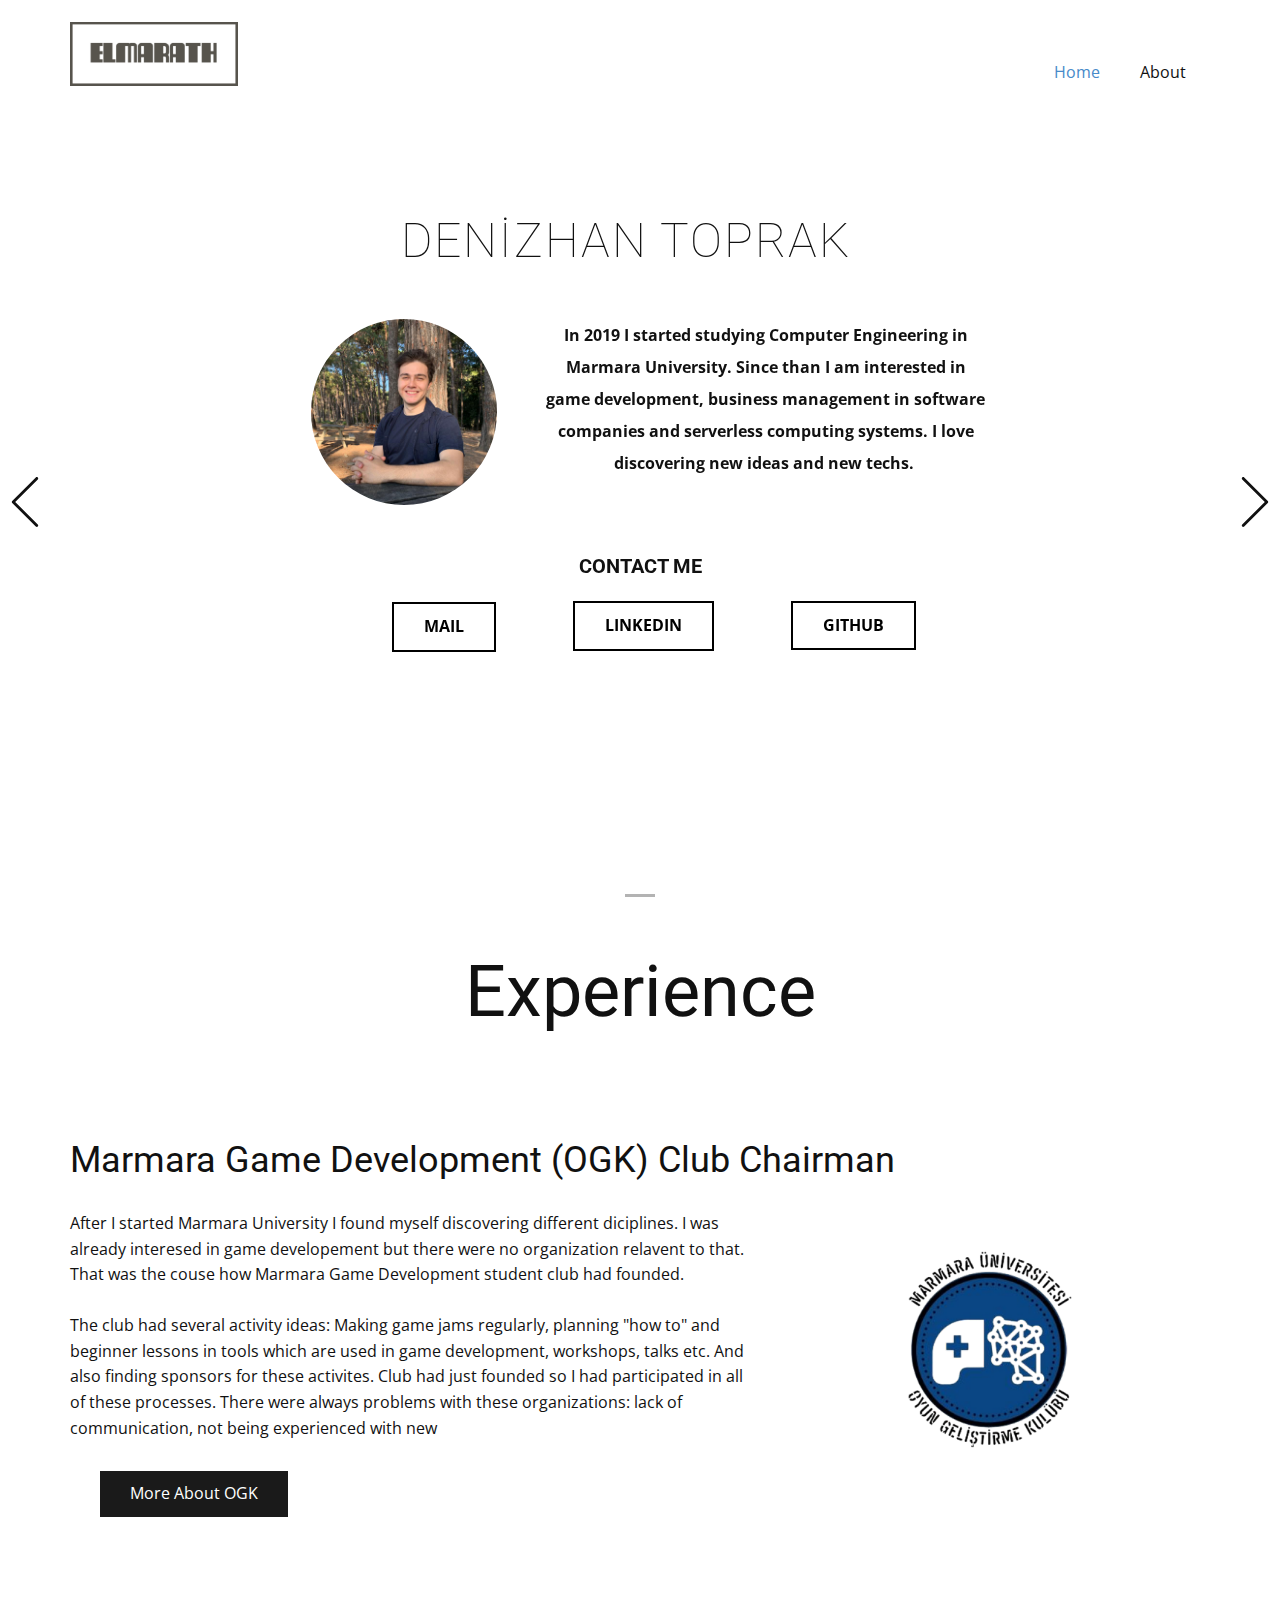
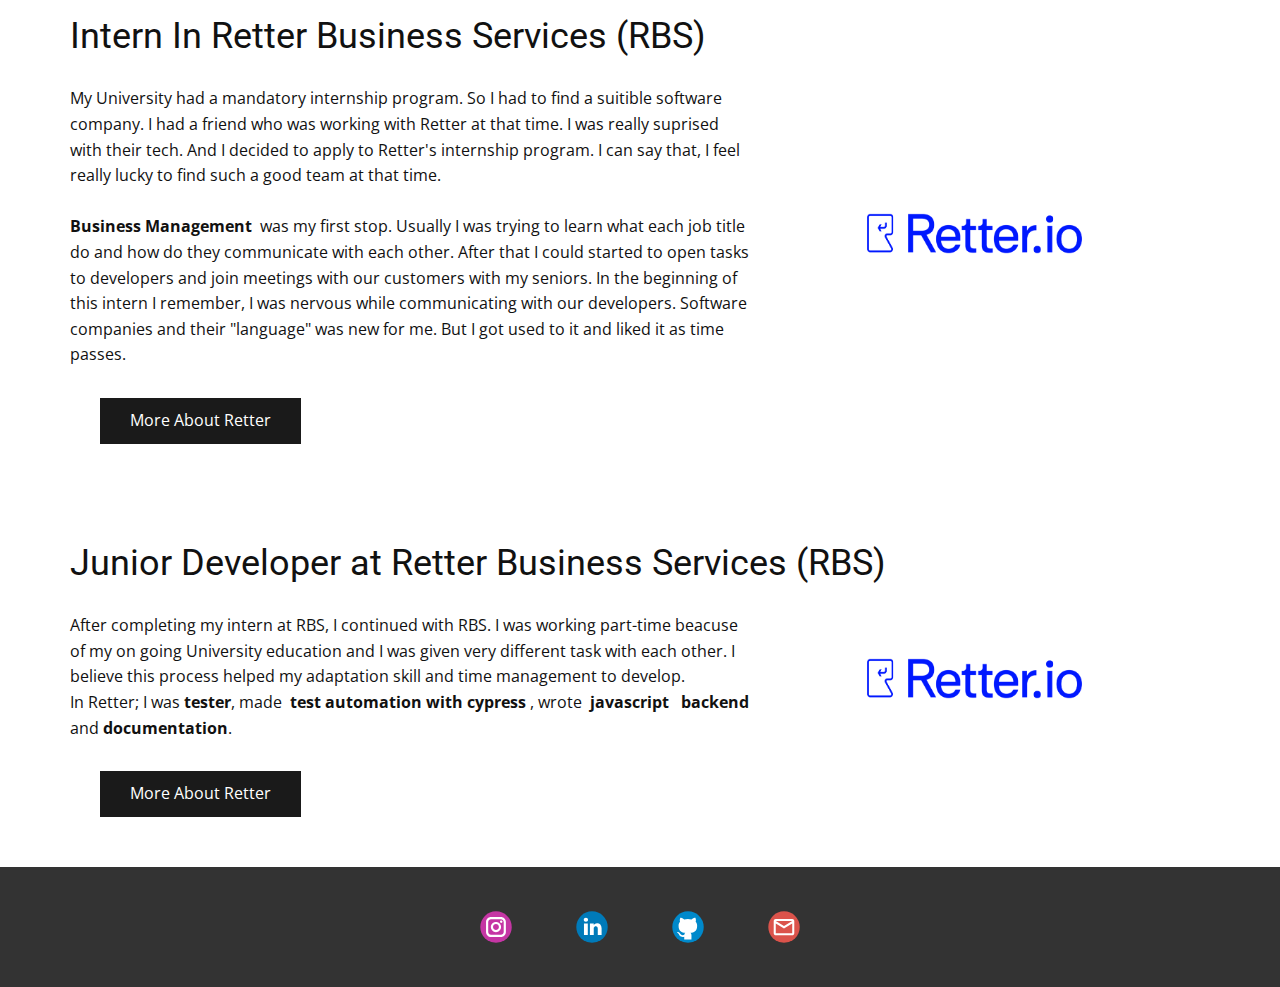
<file: index.html>
<!DOCTYPE html>
<html style="font-size: 16px;">
  <head>
    <meta name="viewport" content="width=device-width, initial-scale=1.0">
    <meta charset="utf-8">
    <meta name="keywords" content="INTUITIVE">
    <meta name="description" content="">
    <meta name="page_type" content="np-template-header-footer-from-plugin">
    <title>Home</title>
    <link rel="stylesheet" href="nicepage.css" media="screen">
<link rel="stylesheet" href="Home.css" media="screen">
    <script class="u-script" type="text/javascript" src="jquery.js" defer=""></script>
    <script class="u-script" type="text/javascript" src="nicepage.js" defer=""></script>
    <meta name="generator" content="Nicepage 4.8.2, nicepage.com">
    <link id="u-theme-google-font" rel="stylesheet" href="https://fonts.googleapis.com/css?family=Roboto:100,100i,300,300i,400,400i,500,500i,700,700i,900,900i|Open+Sans:300,300i,400,400i,500,500i,600,600i,700,700i,800,800i">
    
    
    
    
    
    
    <script type="application/ld+json">{
		"@context": "http://schema.org",
		"@type": "Organization",
		"name": "",
		"logo": "images/ScreenShot2022-04-07at16.47.49.png",
		"sameAs": [
				"https://www.instagram.com/elmarath.3/",
				"https://www.linkedin.com/in/denizhan-toprak-006073193/",
				"https://github.com",
				"mailto:toprakdenizhan19@gmail.com"
		]
}</script>
    <meta name="theme-color" content="#478ac9">
    <meta property="og:title" content="Home">
    <meta property="og:type" content="website">
  </head>
  <body data-home-page="Home.html" data-home-page-title="Home" class="u-body u-xl-mode"><header class="u-clearfix u-header u-header" id="sec-8bf4"><div class="u-clearfix u-sheet u-sheet-1">
        <a href="#" class="u-image u-logo u-image-1" data-image-width="1776" data-image-height="678">
          <img src="images/ScreenShot2022-04-07at16.47.49.png" class="u-logo-image u-logo-image-1">
        </a>
        <nav class="u-menu u-menu-dropdown u-offcanvas u-menu-1">
          <div class="menu-collapse" style="font-size: 1rem; letter-spacing: 0px;">
            <a class="u-button-style u-custom-left-right-menu-spacing u-custom-padding-bottom u-custom-top-bottom-menu-spacing u-nav-link u-text-active-palette-1-base u-text-hover-palette-2-base" href="#">
              <svg class="u-svg-link" viewBox="0 0 24 24"><use xmlns:xlink="http://www.w3.org/1999/xlink" xlink:href="#menu-hamburger"></use></svg>
              <svg class="u-svg-content" version="1.1" id="menu-hamburger" viewBox="0 0 16 16" x="0px" y="0px" xmlns:xlink="http://www.w3.org/1999/xlink" xmlns="http://www.w3.org/2000/svg"><g><rect y="1" width="16" height="2"></rect><rect y="7" width="16" height="2"></rect><rect y="13" width="16" height="2"></rect>
</g></svg>
            </a>
          </div>
          <div class="u-custom-menu u-nav-container">
            <ul class="u-nav u-unstyled u-nav-1"><li class="u-nav-item"><a class="u-button-style u-nav-link u-text-active-palette-1-base u-text-hover-palette-2-base" href="Home.html" style="padding: 10px 20px;">Home</a>
</li><li class="u-nav-item"><a class="u-button-style u-nav-link u-text-active-palette-1-base u-text-hover-palette-2-base" href="About.html" style="padding: 10px 20px;">About</a>
</li></ul>
          </div>
          <div class="u-custom-menu u-nav-container-collapse">
            <div class="u-black u-container-style u-inner-container-layout u-opacity u-opacity-95 u-sidenav">
              <div class="u-inner-container-layout u-sidenav-overflow">
                <div class="u-menu-close"></div>
                <ul class="u-align-center u-nav u-popupmenu-items u-unstyled u-nav-2"><li class="u-nav-item"><a class="u-button-style u-nav-link" href="Home.html">Home</a>
</li><li class="u-nav-item"><a class="u-button-style u-nav-link" href="About.html">About</a>
</li></ul>
              </div>
            </div>
            <div class="u-black u-menu-overlay u-opacity u-opacity-70"></div>
          </div>
        </nav>
      </div></header>
    <section id="carousel_cd0e" class="u-carousel u-slide u-block-c6a8-1" data-u-ride="carousel" data-interval="5000">
      <ol class="u-absolute-hcenter-lg u-absolute-hcenter-md u-absolute-hcenter-sm u-absolute-hcenter-xl u-carousel-indicators u-block-c6a8-5">
        <li data-u-target="#carousel_cd0e" data-u-slide-to="0" class="u-active u-grey-30"></li>
      </ol>
      <div class="u-carousel-inner" role="listbox">
        <div class="u-active u-carousel-item u-clearfix u-section-1-1">
          <div class="u-clearfix u-sheet u-valign-bottom-xs u-sheet-1">
            <div class="u-container-style u-expanded-width-md u-expanded-width-sm u-expanded-width-xs u-group u-group-1">
              <div class="u-container-layout u-container-layout-1">
                <h5 class="u-align-center u-text u-text-1">DENİZHAN TOPRAK</h5>
                <p class="u-align-center u-text u-text-2">In 2019 I started studying Computer Engineering in Marmara University. Since than I am interested in game development, business management in software companies and serverless computing systems. I love discovering new ideas and new techs.&nbsp;</p>
                <div alt="" class="u-align-left u-image u-image-circle u-image-1" src="" data-image-width="1024" data-image-height="768"></div>
                <h6 class="u-align-center u-text u-text-3">Contact Me</h6>
                <a href="https://github.com/Elmarath" class="u-border-2 u-border-black u-btn u-button-style u-hover-black u-none u-text-hover-white u-btn-1">github<br>
                </a>
                <a href="https://www.linkedin.com/in/denizhan-toprak-006073193" class="u-border-2 u-border-black u-btn u-button-style u-hover-black u-none u-text-hover-white u-btn-2">lınkedın</a>
                <a href="mailto:toprakdenizhan19@gmail.com" class="u-border-2 u-border-black u-btn u-button-style u-hover-black u-none u-text-hover-white u-btn-3">Mail</a>
              </div>
            </div>
          </div>
        </div>
      </div>
      <a class="u-absolute-vcenter u-carousel-control u-carousel-control-prev u-text-body-color u-block-c6a8-3" href="#carousel_cd0e" role="button" data-u-slide="prev">
        <span aria-hidden="true">
          <svg viewBox="0 0 477.175 477.175"><path d="M145.188,238.575l215.5-215.5c5.3-5.3,5.3-13.8,0-19.1s-13.8-5.3-19.1,0l-225.1,225.1c-5.3,5.3-5.3,13.8,0,19.1l225.1,225
                    c2.6,2.6,6.1,4,9.5,4s6.9-1.3,9.5-4c5.3-5.3,5.3-13.8,0-19.1L145.188,238.575z"></path></svg>
        </span>
        <span class="sr-only">Previous</span>
      </a>
      <a class="u-absolute-vcenter u-carousel-control u-carousel-control-next u-text-body-color u-block-c6a8-4" href="#carousel_cd0e" role="button" data-u-slide="next">
        <span aria-hidden="true">
          <svg viewBox="0 0 477.175 477.175"><path d="M360.731,229.075l-225.1-225.1c-5.3-5.3-13.8-5.3-19.1,0s-5.3,13.8,0,19.1l215.5,215.5l-215.5,215.5
                    c-5.3,5.3-5.3,13.8,0,19.1c2.6,2.6,6.1,4,9.5,4c3.4,0,6.9-1.3,9.5-4l225.1-225.1C365.931,242.875,365.931,234.275,360.731,229.075z"></path></svg>
        </span>
        <span class="sr-only">Next</span>
      </a>
    </section>
    <section class="u-align-center u-clearfix u-section-2" id="sec-e547">
      <div class="u-clearfix u-sheet u-valign-middle-xl u-sheet-1">
        <h1 class="u-text u-text-default u-title u-text-1">Experience</h1>
      </div>
    </section>
    <section class="u-align-left u-clearfix u-section-3" id="sec-46da">
      <div class="u-align-center u-clearfix u-sheet u-valign-middle-lg u-valign-middle-md u-valign-middle-xl u-sheet-1">
        <h2 class="u-align-left u-text u-text-default u-text-1">Marmara Game Development (OGK) Club Chairman</h2>
        <p class="u-align-left u-text u-text-2">After I started Marmara University I found myself discovering different diciplines. I was already interesed in game developement but there were no organization relavent to that. That was the couse how Marmara Game Development student club had founded.<br>
          <br>The club had several activity ideas: Making game jams regularly, planning "how to" and beginner lessons in tools which are used in game development, workshops, talks etc. And also finding sponsors for these activites. Club had just founded so I had participated in all of these processes. There were always problems with these organizations: lack of communication, not being experienced with new&nbsp;&nbsp;
        </p>
        <img class="u-image u-image-default u-image-1" src="images/MarmaraOyunGelistirmeLogo.png" alt="" data-image-width="237" data-image-height="335">
        <a href="https://www.instagram.com/marmaraoyungelistirme/" class="u-btn u-button-style u-grey-90 u-btn-1">More About OGK</a>
      </div>
    </section>
    <section class="u-align-left u-clearfix u-section-4" id="sec-e240">
      <div class="u-align-center u-clearfix u-sheet u-sheet-1">
        <h2 class="u-align-left u-text u-text-default u-text-1">Intern In Retter Business Services (RBS)</h2>
        <p class="u-align-left u-text u-text-2">My University had a mandatory internship program. So I had to find a suitible software company. I had a friend who was working with Retter at that time. I was really suprised with their tech. And I decided to apply to Retter's internship program. I can say that, I feel really lucky to find such a good team at that time.<br>
          <br>
          <span style="font-weight: 700;"> Business Management&nbsp;<span style="font-weight: 400;"> was my first stop. Usually I was trying to learn what each job title do and how do they communicate with each other. After that I could started to open tasks to developers and join meetings with our customers with my seniors. In the beginning of this intern I remember, I was nervous while communicating with our developers. Software companies and their "language" was new for me. But I got used to it and liked it as time passes.</span>
          </span>
          <br>
        </p>
        <img class="u-expanded-width-xs u-image u-image-default u-image-1" src="images/2.png" alt="" data-image-width="8001" data-image-height="4501">
        <a href="https://www.rtbs.io" class="u-btn u-button-style u-grey-90 u-btn-1">More About Retter<br>
        </a>
      </div>
    </section>
    <section class="u-align-left u-clearfix u-section-5" id="sec-18f4">
      <div class="u-align-center u-clearfix u-sheet u-sheet-1">
        <h2 class="u-align-left u-text u-text-default u-text-1">Junior Developer at Retter Business Services (RBS)</h2>
        <img class="u-expanded-width-xs u-image u-image-default u-image-1" src="images/2.png" alt="" data-image-width="8001" data-image-height="4501">
        <p class="u-align-left u-text u-text-2">After completing my intern at RBS, I continued with RBS. I was working part-time beacuse of my on going University education and I was given very different task with each other. I believe this process helped my adaptation skill and time management to develop.<br>In Retter; I was <span style="font-weight: 700;">tester</span>, made&nbsp;<span style="font-weight: 700;"> test automation with cypress<span style="font-weight: 400;"> , wrote&nbsp;<span style="font-weight: 700;"> javascript<span style="font-weight: 400;"> &nbsp;<span style="font-weight: 700;"> backend<span style="font-weight: 400;"> and <span style="font-weight: 700;">documentation</span>.&nbsp;
                    </span>
                  </span>
                </span>
              </span>
            </span>
          </span>
        </p>
        <a href="https://www.rtbs.io" class="u-btn u-button-style u-grey-90 u-btn-1">More About Retter</a>
      </div>
    </section>
    
    
    <footer class="u-clearfix u-footer u-grey-80" id="sec-f240"><div class="u-clearfix u-sheet u-valign-middle u-sheet-1">
        <div class="u-align-left u-social-icons u-spacing-64 u-social-icons-1">
          <a class="u-social-url" title="instagram" target="_blank" href="https://www.instagram.com/elmarath.3/"><span class="u-icon u-social-icon u-social-instagram u-icon-1"><svg class="u-svg-link" preserveAspectRatio="xMidYMin slice" viewBox="0 0 112 112" style=""><use xmlns:xlink="http://www.w3.org/1999/xlink" xlink:href="#svg-afac"></use></svg><svg class="u-svg-content" viewBox="0 0 112 112" x="0" y="0" id="svg-afac"><circle fill="currentColor" cx="56.1" cy="56.1" r="55"></circle><path fill="#FFFFFF" d="M55.9,38.2c-9.9,0-17.9,8-17.9,17.9C38,66,46,74,55.9,74c9.9,0,17.9-8,17.9-17.9C73.8,46.2,65.8,38.2,55.9,38.2
            z M55.9,66.4c-5.7,0-10.3-4.6-10.3-10.3c-0.1-5.7,4.6-10.3,10.3-10.3c5.7,0,10.3,4.6,10.3,10.3C66.2,61.8,61.6,66.4,55.9,66.4z"></path><path fill="#FFFFFF" d="M74.3,33.5c-2.3,0-4.2,1.9-4.2,4.2s1.9,4.2,4.2,4.2s4.2-1.9,4.2-4.2S76.6,33.5,74.3,33.5z"></path><path fill="#FFFFFF" d="M73.1,21.3H38.6c-9.7,0-17.5,7.9-17.5,17.5v34.5c0,9.7,7.9,17.6,17.5,17.6h34.5c9.7,0,17.5-7.9,17.5-17.5V38.8
            C90.6,29.1,82.7,21.3,73.1,21.3z M83,73.3c0,5.5-4.5,9.9-9.9,9.9H38.6c-5.5,0-9.9-4.5-9.9-9.9V38.8c0-5.5,4.5-9.9,9.9-9.9h34.5
            c5.5,0,9.9,4.5,9.9,9.9V73.3z"></path></svg></span>
          </a>
          <a class="u-social-url" title="linkedin" target="_blank" href="https://www.linkedin.com/in/denizhan-toprak-006073193/"><span class="u-icon u-social-icon u-social-linkedin u-icon-2"><svg class="u-svg-link" preserveAspectRatio="xMidYMin slice" viewBox="0 0 112 112" style=""><use xmlns:xlink="http://www.w3.org/1999/xlink" xlink:href="#svg-8edc"></use></svg><svg class="u-svg-content" viewBox="0 0 112 112" x="0" y="0" id="svg-8edc"><circle fill="currentColor" cx="56.1" cy="56.1" r="55"></circle><path fill="#FFFFFF" d="M41.3,83.7H27.9V43.4h13.4V83.7z M34.6,37.9L34.6,37.9c-4.6,0-7.5-3.1-7.5-7c0-4,3-7,7.6-7s7.4,3,7.5,7
            C42.2,34.8,39.2,37.9,34.6,37.9z M89.6,83.7H76.2V62.2c0-5.4-1.9-9.1-6.8-9.1c-3.7,0-5.9,2.5-6.9,4.9c-0.4,0.9-0.4,2.1-0.4,3.3v22.5
            H48.7c0,0,0.2-36.5,0-40.3h13.4v5.7c1.8-2.7,5-6.7,12.1-6.7c8.8,0,15.4,5.8,15.4,18.1V83.7z"></path></svg></span>
          </a>
          <a class="u-social-url" target="_blank" data-type="Github" title="Github" href="https://github.com"><span class="u-icon u-social-github u-social-icon u-icon-3"><svg class="u-svg-link" preserveAspectRatio="xMidYMin slice" viewBox="0 0 112 112" style=""><use xmlns:xlink="http://www.w3.org/1999/xlink" xlink:href="#svg-2ded"></use></svg><svg class="u-svg-content" viewBox="0 0 112 112" x="0" y="0" id="svg-2ded"><circle fill="currentColor" cx="56.1" cy="56.1" r="55"></circle><path fill="#FFFFFF" d="M88,51.3c0-5.5-1.9-10.2-5.3-13.7c0.6-1.3,2.3-6.5-0.5-13.5c0,0-4.2-1.4-14,5.3c-4.1-1.1-8.4-1.7-12.7-1.8
	c-4.3,0-8.7,0.6-12.7,1.8c-9.7-6.6-14-5.3-14-5.3c-2.8,7-1,12.2-0.5,13.5C25,41.2,23,45.7,23,51.3c0,19.6,11.9,23.9,23.3,25.2
	c-1.5,1.3-2.8,3.5-3.2,6.8c-3,1.3-10.2,3.6-14.9-4.3c0,0-2.7-4.9-7.8-5.3c0,0-5-0.1-0.4,3.1c0,0,3.3,1.6,5.6,7.5c0,0,3,9.1,17.2,6
	c0,4.3,0.1,8.3,0.1,9.5h25.2c0-1.7,0.1-7.2,0.1-14c0-4.7-1.7-7.9-3.4-9.4C76,75.2,88,70.9,88,51.3z"></path></svg></span>
          </a>
          <a class="u-social-url" target="_blank" data-type="Email" title="Email" href="mailto:toprakdenizhan19@gmail.com"><span class="u-icon u-social-email u-social-icon u-icon-4"><svg class="u-svg-link" preserveAspectRatio="xMidYMin slice" viewBox="0 0 112 112" style=""><use xmlns:xlink="http://www.w3.org/1999/xlink" xlink:href="#svg-b851"></use></svg><svg class="u-svg-content" viewBox="0 0 112 112" x="0" y="0" id="svg-b851"><circle fill="currentColor" cx="56.1" cy="56.1" r="55"></circle><path id="path3864" fill="#FFFFFF" d="M27.2,28h57.6c4,0,7.2,3.2,7.2,7.2l0,0v42.7c0,3.9-3.2,7.2-7.2,7.2l0,0H27.2
	c-4,0-7.2-3.2-7.2-7.2V35.2C20,31.1,23.2,28,27.2,28 M56,52.9l28.8-17.8H27.2L56,52.9 M27.2,77.7h57.6V43.5L56,61.3L27.2,43.5V77.7z
	"></path></svg></span>
          </a>
  </body>
</html>
</file>
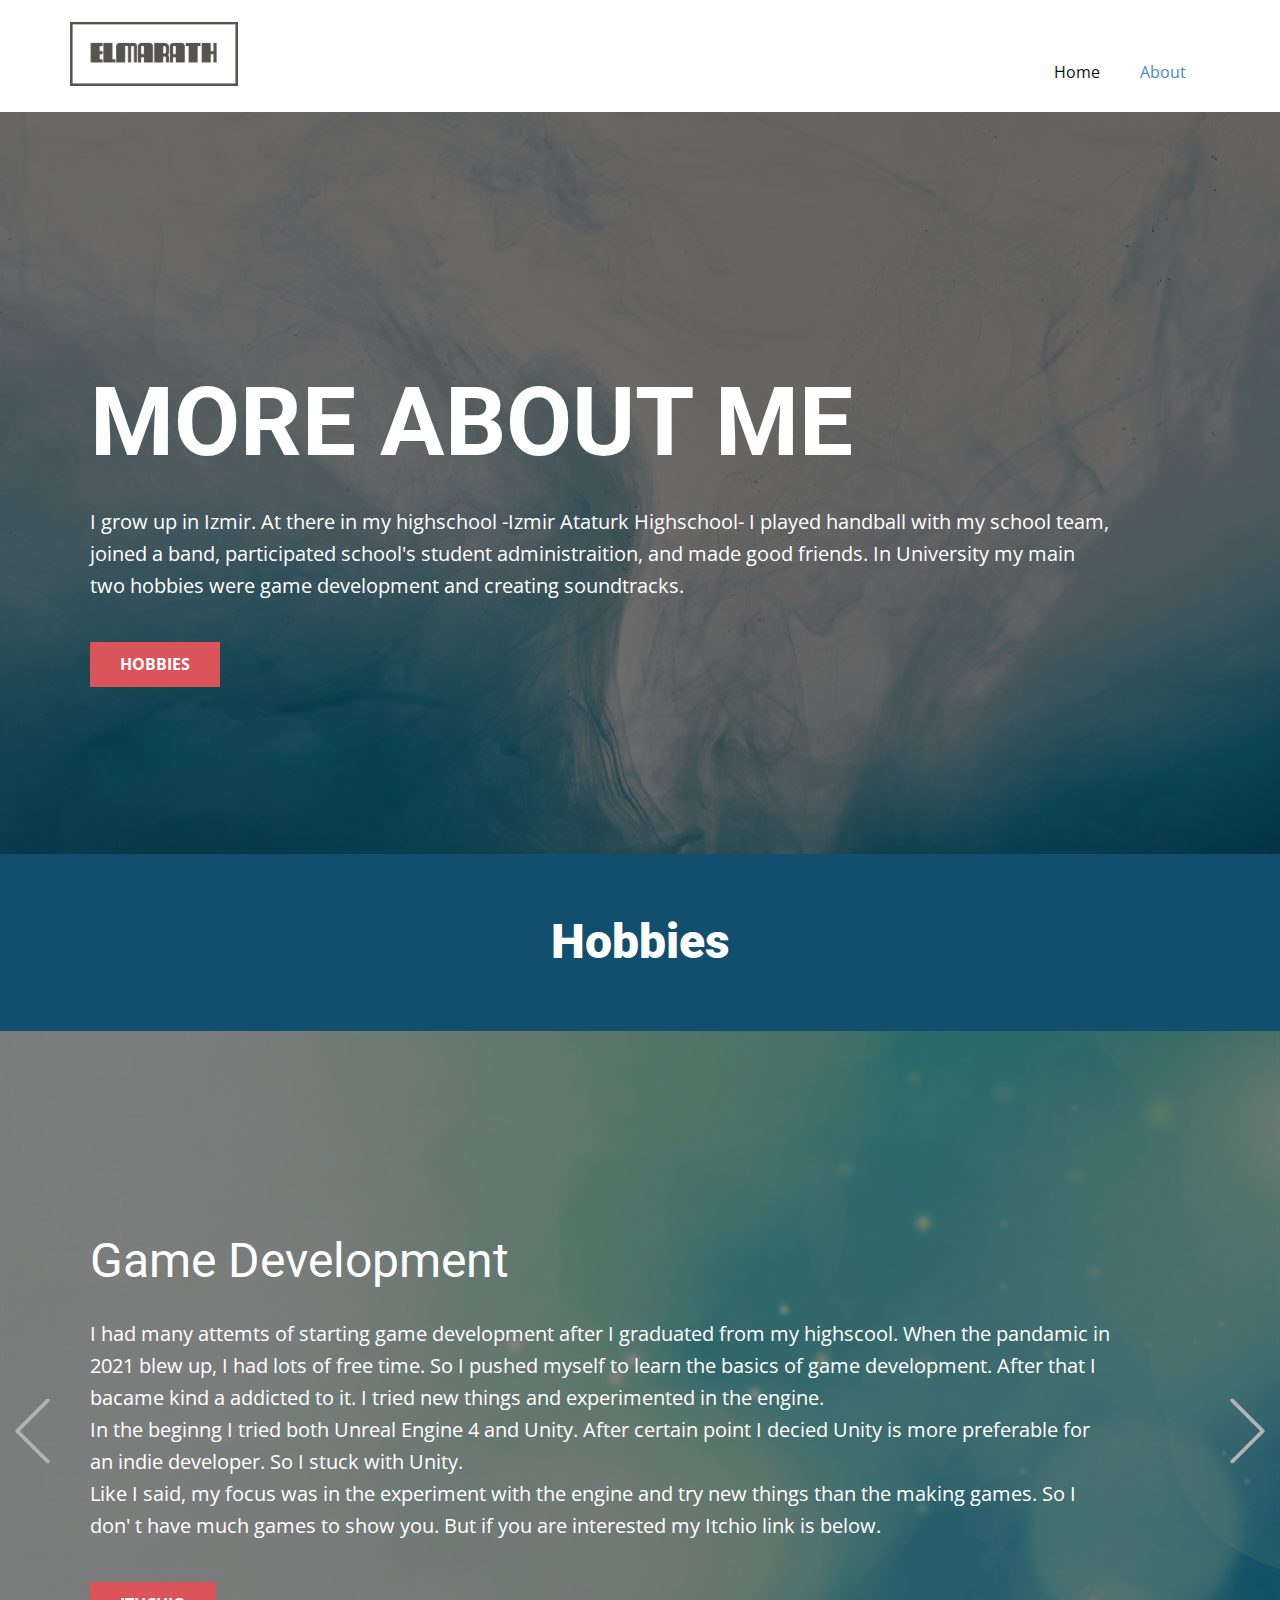
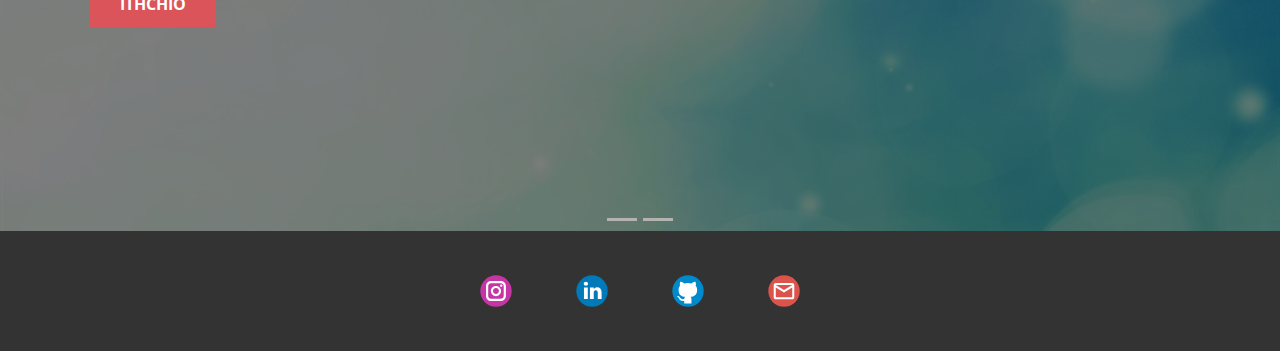
<file: About.html>
<!DOCTYPE html>
<html style="font-size: 16px;">
  <head>
    <meta name="viewport" content="width=device-width, initial-scale=1.0">
    <meta charset="utf-8">
    <meta name="keywords" content="More about me, Hobbies, Game Development, Creating Soundtracks">
    <meta name="description" content="">
    <meta name="page_type" content="np-template-header-footer-from-plugin">
    <title>About</title>
    <link rel="stylesheet" href="nicepage.css" media="screen">
<link rel="stylesheet" href="About.css" media="screen">
    <script class="u-script" type="text/javascript" src="jquery.js" defer=""></script>
    <script class="u-script" type="text/javascript" src="nicepage.js" defer=""></script>
    <meta name="generator" content="Nicepage 4.8.2, nicepage.com">
    <link id="u-theme-google-font" rel="stylesheet" href="https://fonts.googleapis.com/css?family=Roboto:100,100i,300,300i,400,400i,500,500i,700,700i,900,900i|Open+Sans:300,300i,400,400i,500,500i,600,600i,700,700i,800,800i">
    
    
    
    
    <script type="application/ld+json">{
		"@context": "http://schema.org",
		"@type": "Organization",
		"name": "",
		"logo": "images/ScreenShot2022-04-07at16.47.49.png",
		"sameAs": [
				"https://www.instagram.com/elmarath.3/",
				"https://www.linkedin.com/in/denizhan-toprak-006073193/",
				"https://github.com",
				"mailto:toprakdenizhan19@gmail.com"
		]
}</script>
    <meta name="theme-color" content="#478ac9">
    <meta property="og:title" content="About">
    <meta property="og:type" content="website">
  </head>
  <body class="u-body u-xl-mode"><header class="u-clearfix u-header u-header" id="sec-8bf4"><div class="u-clearfix u-sheet u-sheet-1">
        <a href="#" class="u-image u-logo u-image-1" data-image-width="1776" data-image-height="678">
          <img src="images/ScreenShot2022-04-07at16.47.49.png" class="u-logo-image u-logo-image-1">
        </a>
        <nav class="u-menu u-menu-dropdown u-offcanvas u-menu-1">
          <div class="menu-collapse" style="font-size: 1rem; letter-spacing: 0px;">
            <a class="u-button-style u-custom-left-right-menu-spacing u-custom-padding-bottom u-custom-top-bottom-menu-spacing u-nav-link u-text-active-palette-1-base u-text-hover-palette-2-base" href="#">
              <svg class="u-svg-link" viewBox="0 0 24 24"><use xmlns:xlink="http://www.w3.org/1999/xlink" xlink:href="#menu-hamburger"></use></svg>
              <svg class="u-svg-content" version="1.1" id="menu-hamburger" viewBox="0 0 16 16" x="0px" y="0px" xmlns:xlink="http://www.w3.org/1999/xlink" xmlns="http://www.w3.org/2000/svg"><g><rect y="1" width="16" height="2"></rect><rect y="7" width="16" height="2"></rect><rect y="13" width="16" height="2"></rect>
</g></svg>
            </a>
          </div>
          <div class="u-custom-menu u-nav-container">
            <ul class="u-nav u-unstyled u-nav-1"><li class="u-nav-item"><a class="u-button-style u-nav-link u-text-active-palette-1-base u-text-hover-palette-2-base" href="Home.html" style="padding: 10px 20px;">Home</a>
</li><li class="u-nav-item"><a class="u-button-style u-nav-link u-text-active-palette-1-base u-text-hover-palette-2-base" href="About.html" style="padding: 10px 20px;">About</a>
</li></ul>
          </div>
          <div class="u-custom-menu u-nav-container-collapse">
            <div class="u-black u-container-style u-inner-container-layout u-opacity u-opacity-95 u-sidenav">
              <div class="u-inner-container-layout u-sidenav-overflow">
                <div class="u-menu-close"></div>
                <ul class="u-align-center u-nav u-popupmenu-items u-unstyled u-nav-2"><li class="u-nav-item"><a class="u-button-style u-nav-link" href="Home.html">Home</a>
</li><li class="u-nav-item"><a class="u-button-style u-nav-link" href="About.html">About</a>
</li></ul>
              </div>
            </div>
            <div class="u-black u-menu-overlay u-opacity u-opacity-70"></div>
          </div>
        </nav>
      </div></header>
    <section class="u-align-left u-clearfix u-image u-shading u-section-1" src="" data-image-width="6720" data-image-height="4480" id="sec-31f4">
      <div class="u-clearfix u-sheet u-sheet-1">
        <h1 class="u-text u-text-default u-title u-text-1">More about me</h1>
        <p class="u-large-text u-text u-text-variant u-text-2"> I grow up in Izmir. At there in my highschool -Izmir Ataturk Highschool- I played handball with my school team, joined a band, participated school's student administraition, and made good friends. In University my main two hobbies were game development and creating soundtracks.</p>
        <a href="#Hobbies" class="u-btn u-button-style u-palette-2-base u-btn-1">Hobbies</a>
      </div>
    </section>
    <section class="u-align-center u-clearfix u-custom-color-1 u-section-2" id="sec-2941">
      <div class="u-clearfix u-sheet u-valign-middle u-sheet-1">
        <h1 class="u-text u-text-default u-text-1">Hobbies</h1>
      </div>
    </section>
    <section class="u-carousel u-slide u-block-d710-1" src="" data-image-width="256" data-image-height="256" id="carousel_ee6f" data-interval="5000" data-u-ride="carousel">
      <ol class="u-absolute-hcenter u-carousel-indicators u-block-d710-2">
        <li data-u-target="#carousel_ee6f" data-u-slide-to="0" class="u-active u-grey-30"></li>
        <li data-u-target="#carousel_ee6f" class="u-grey-30" data-u-slide-to="1"></li>
      </ol>
      <div class="u-carousel-inner" role="listbox">
        <div class="u-active u-align-left u-carousel-item u-clearfix u-image u-shading u-section-3-1" src="" data-image-width="1000" data-image-height="1000">
          <div class="u-clearfix u-sheet u-valign-middle u-sheet-1">
            <h1 class="u-text u-text-default u-text-1">Game Development</h1>
            <p class="u-large-text u-text u-text-variant u-text-2">I had many attemts of starting game development after I graduated from my highscool. When the pandamic in 2021 blew up, I had lots of free time. So I pushed myself to learn the basics of game development. After that I bacame kind a addicted to it. I tried new things and experimented in the engine.&nbsp;<br>In the beginng I tried both Unreal Engine 4 and Unity. After certain point I decied Unity is more preferable for an indie developer. So I stuck with Unity.<br>Like I said, my focus was in the experiment with the engine and try new things than the making games. So I don' t have much games to show you. But if you are interested my Itchio link is below.
            </p>
            <a href="https://elmarath0.itch.io" class="u-btn u-button-style u-palette-2-base u-btn-1">Ithchio</a>
          </div>
        </div>
        <div class="u-align-left u-carousel-item u-clearfix u-image u-shading u-section-3-2" src="" data-image-width="1000" data-image-height="1000">
          <div class="u-clearfix u-sheet u-sheet-1">
            <h1 class="u-text u-text-default u-text-1">Creating Soundtracks</h1>
            <p class="u-large-text u-text u-text-variant u-text-2">After I left the highschool there were noone to jam with. I was really in folk metal at that time but let's be honest, there are not a lot people who listents that genre. So I started to record my tracks and jam over it. This grew up to be a habbit. I hardly ever use soundcloud but if you&nbsp; are interested your can listen my unfinished projects any time.</p>
            <a href="https://soundcloud.com/user-491669349" class="u-btn u-button-style u-palette-2-base u-btn-1">Soundcloud</a>
          </div>
        </div>
      </div>
      <a class="u-absolute-vcenter u-carousel-control u-carousel-control-prev u-text-grey-30 u-block-d710-3" href="#carousel_ee6f" role="button" data-u-slide="prev">
        <span aria-hidden="true">
          <svg viewBox="0 0 477.175 477.175"><path d="M145.188,238.575l215.5-215.5c5.3-5.3,5.3-13.8,0-19.1s-13.8-5.3-19.1,0l-225.1,225.1c-5.3,5.3-5.3,13.8,0,19.1l225.1,225
                    c2.6,2.6,6.1,4,9.5,4s6.9-1.3,9.5-4c5.3-5.3,5.3-13.8,0-19.1L145.188,238.575z"></path></svg>
        </span>
        <span class="sr-only">Previous</span>
      </a>
      <a class="u-absolute-vcenter u-carousel-control u-carousel-control-next u-text-grey-30 u-block-d710-4" href="#carousel_ee6f" role="button" data-u-slide="next">
        <span aria-hidden="true">
          <svg viewBox="0 0 477.175 477.175"><path d="M360.731,229.075l-225.1-225.1c-5.3-5.3-13.8-5.3-19.1,0s-5.3,13.8,0,19.1l215.5,215.5l-215.5,215.5
                    c-5.3,5.3-5.3,13.8,0,19.1c2.6,2.6,6.1,4,9.5,4c3.4,0,6.9-1.3,9.5-4l225.1-225.1C365.931,242.875,365.931,234.275,360.731,229.075z"></path></svg>
        </span>
        <span class="sr-only">Next</span>
      </a>
    </section>
    
    
    <footer class="u-clearfix u-footer u-grey-80" id="sec-f240"><div class="u-clearfix u-sheet u-valign-middle u-sheet-1">
        <div class="u-align-left u-social-icons u-spacing-64 u-social-icons-1">
          <a class="u-social-url" title="instagram" target="_blank" href="https://www.instagram.com/elmarath.3/"><span class="u-icon u-social-icon u-social-instagram u-icon-1"><svg class="u-svg-link" preserveAspectRatio="xMidYMin slice" viewBox="0 0 112 112" style=""><use xmlns:xlink="http://www.w3.org/1999/xlink" xlink:href="#svg-afac"></use></svg><svg class="u-svg-content" viewBox="0 0 112 112" x="0" y="0" id="svg-afac"><circle fill="currentColor" cx="56.1" cy="56.1" r="55"></circle><path fill="#FFFFFF" d="M55.9,38.2c-9.9,0-17.9,8-17.9,17.9C38,66,46,74,55.9,74c9.9,0,17.9-8,17.9-17.9C73.8,46.2,65.8,38.2,55.9,38.2
            z M55.9,66.4c-5.7,0-10.3-4.6-10.3-10.3c-0.1-5.7,4.6-10.3,10.3-10.3c5.7,0,10.3,4.6,10.3,10.3C66.2,61.8,61.6,66.4,55.9,66.4z"></path><path fill="#FFFFFF" d="M74.3,33.5c-2.3,0-4.2,1.9-4.2,4.2s1.9,4.2,4.2,4.2s4.2-1.9,4.2-4.2S76.6,33.5,74.3,33.5z"></path><path fill="#FFFFFF" d="M73.1,21.3H38.6c-9.7,0-17.5,7.9-17.5,17.5v34.5c0,9.7,7.9,17.6,17.5,17.6h34.5c9.7,0,17.5-7.9,17.5-17.5V38.8
            C90.6,29.1,82.7,21.3,73.1,21.3z M83,73.3c0,5.5-4.5,9.9-9.9,9.9H38.6c-5.5,0-9.9-4.5-9.9-9.9V38.8c0-5.5,4.5-9.9,9.9-9.9h34.5
            c5.5,0,9.9,4.5,9.9,9.9V73.3z"></path></svg></span>
          </a>
          <a class="u-social-url" title="linkedin" target="_blank" href="https://www.linkedin.com/in/denizhan-toprak-006073193/"><span class="u-icon u-social-icon u-social-linkedin u-icon-2"><svg class="u-svg-link" preserveAspectRatio="xMidYMin slice" viewBox="0 0 112 112" style=""><use xmlns:xlink="http://www.w3.org/1999/xlink" xlink:href="#svg-8edc"></use></svg><svg class="u-svg-content" viewBox="0 0 112 112" x="0" y="0" id="svg-8edc"><circle fill="currentColor" cx="56.1" cy="56.1" r="55"></circle><path fill="#FFFFFF" d="M41.3,83.7H27.9V43.4h13.4V83.7z M34.6,37.9L34.6,37.9c-4.6,0-7.5-3.1-7.5-7c0-4,3-7,7.6-7s7.4,3,7.5,7
            C42.2,34.8,39.2,37.9,34.6,37.9z M89.6,83.7H76.2V62.2c0-5.4-1.9-9.1-6.8-9.1c-3.7,0-5.9,2.5-6.9,4.9c-0.4,0.9-0.4,2.1-0.4,3.3v22.5
            H48.7c0,0,0.2-36.5,0-40.3h13.4v5.7c1.8-2.7,5-6.7,12.1-6.7c8.8,0,15.4,5.8,15.4,18.1V83.7z"></path></svg></span>
          </a>
          <a class="u-social-url" target="_blank" data-type="Github" title="Github" href="https://github.com"><span class="u-icon u-social-github u-social-icon u-icon-3"><svg class="u-svg-link" preserveAspectRatio="xMidYMin slice" viewBox="0 0 112 112" style=""><use xmlns:xlink="http://www.w3.org/1999/xlink" xlink:href="#svg-2ded"></use></svg><svg class="u-svg-content" viewBox="0 0 112 112" x="0" y="0" id="svg-2ded"><circle fill="currentColor" cx="56.1" cy="56.1" r="55"></circle><path fill="#FFFFFF" d="M88,51.3c0-5.5-1.9-10.2-5.3-13.7c0.6-1.3,2.3-6.5-0.5-13.5c0,0-4.2-1.4-14,5.3c-4.1-1.1-8.4-1.7-12.7-1.8
	c-4.3,0-8.7,0.6-12.7,1.8c-9.7-6.6-14-5.3-14-5.3c-2.8,7-1,12.2-0.5,13.5C25,41.2,23,45.7,23,51.3c0,19.6,11.9,23.9,23.3,25.2
	c-1.5,1.3-2.8,3.5-3.2,6.8c-3,1.3-10.2,3.6-14.9-4.3c0,0-2.7-4.9-7.8-5.3c0,0-5-0.1-0.4,3.1c0,0,3.3,1.6,5.6,7.5c0,0,3,9.1,17.2,6
	c0,4.3,0.1,8.3,0.1,9.5h25.2c0-1.7,0.1-7.2,0.1-14c0-4.7-1.7-7.9-3.4-9.4C76,75.2,88,70.9,88,51.3z"></path></svg></span>
          </a>
          <a class="u-social-url" target="_blank" data-type="Email" title="Email" href="mailto:toprakdenizhan19@gmail.com"><span class="u-icon u-social-email u-social-icon u-icon-4"><svg class="u-svg-link" preserveAspectRatio="xMidYMin slice" viewBox="0 0 112 112" style=""><use xmlns:xlink="http://www.w3.org/1999/xlink" xlink:href="#svg-b851"></use></svg><svg class="u-svg-content" viewBox="0 0 112 112" x="0" y="0" id="svg-b851"><circle fill="currentColor" cx="56.1" cy="56.1" r="55"></circle><path id="path3864" fill="#FFFFFF" d="M27.2,28h57.6c4,0,7.2,3.2,7.2,7.2l0,0v42.7c0,3.9-3.2,7.2-7.2,7.2l0,0H27.2
	c-4,0-7.2-3.2-7.2-7.2V35.2C20,31.1,23.2,28,27.2,28 M56,52.9l28.8-17.8H27.2L56,52.9 M27.2,77.7h57.6V43.5L56,61.3L27.2,43.5V77.7z
	"></path></svg></span>
          </a>
  </body>
</html>
</file>
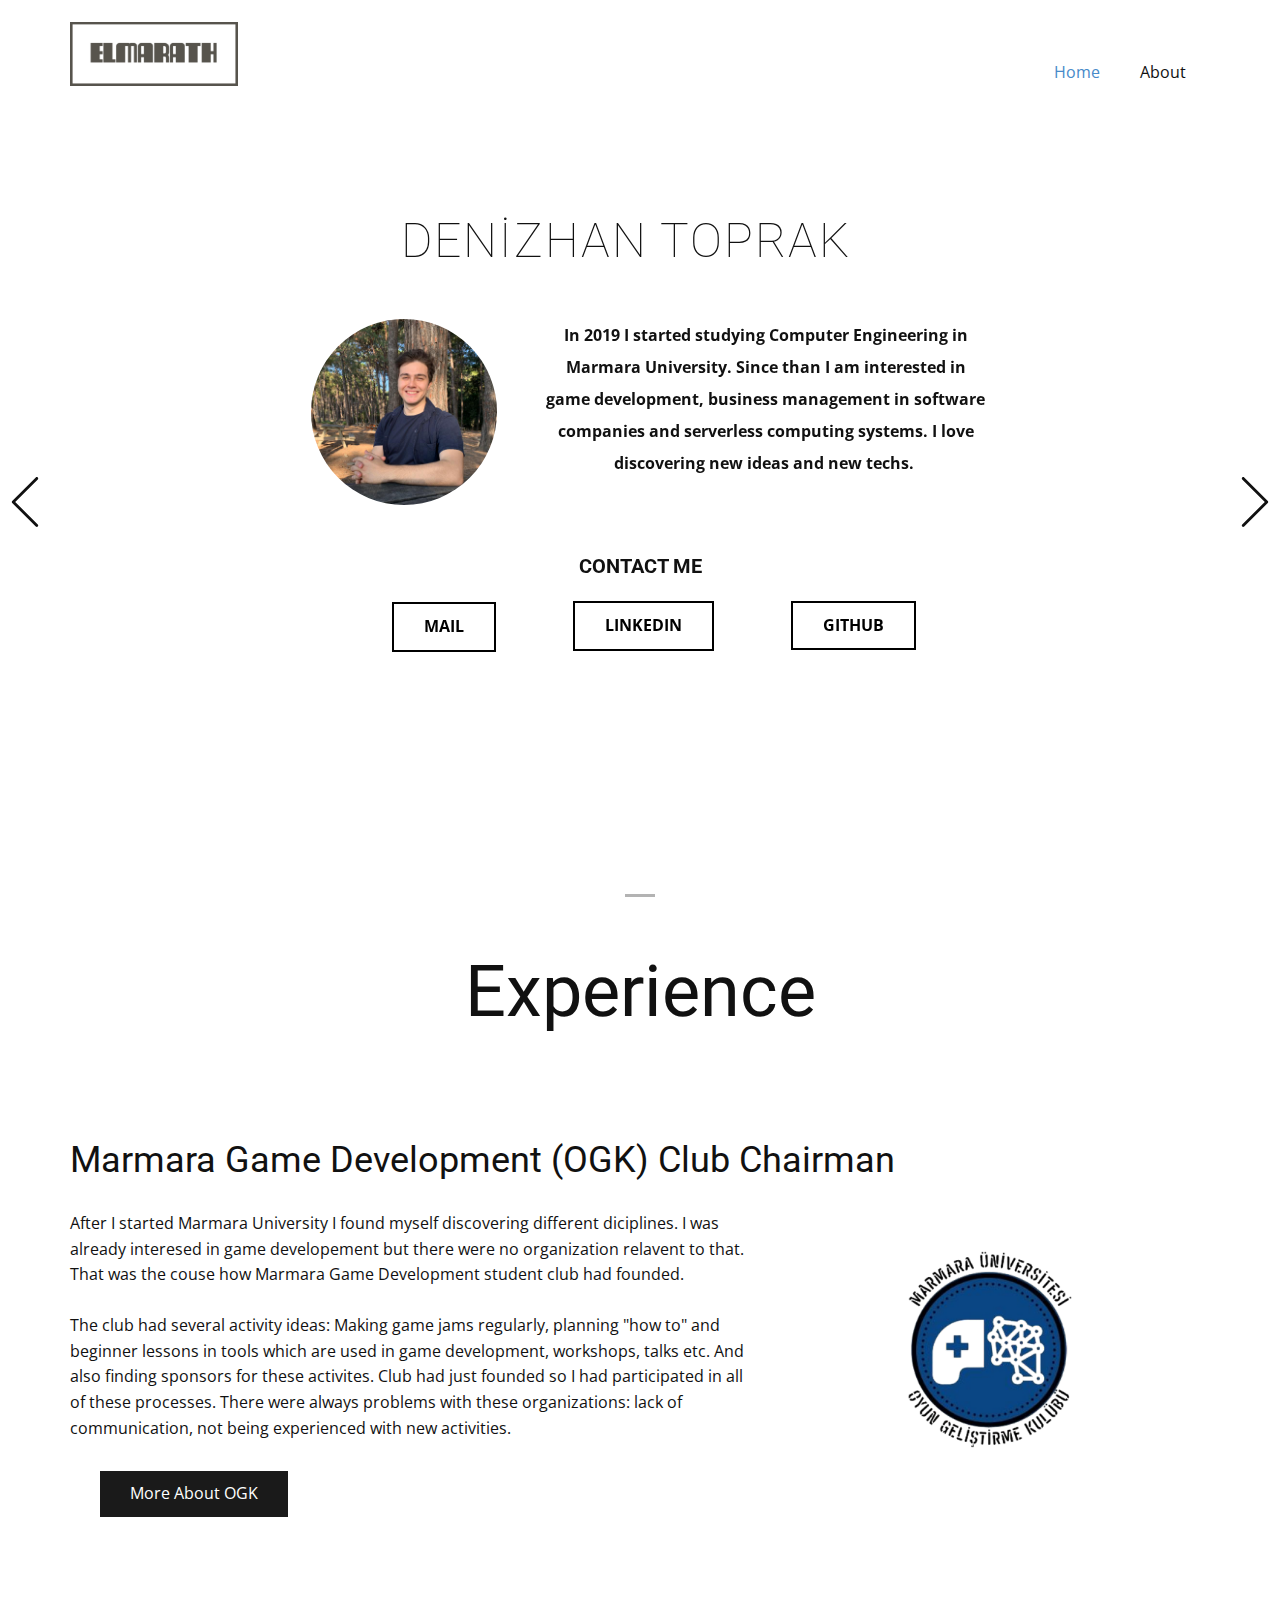
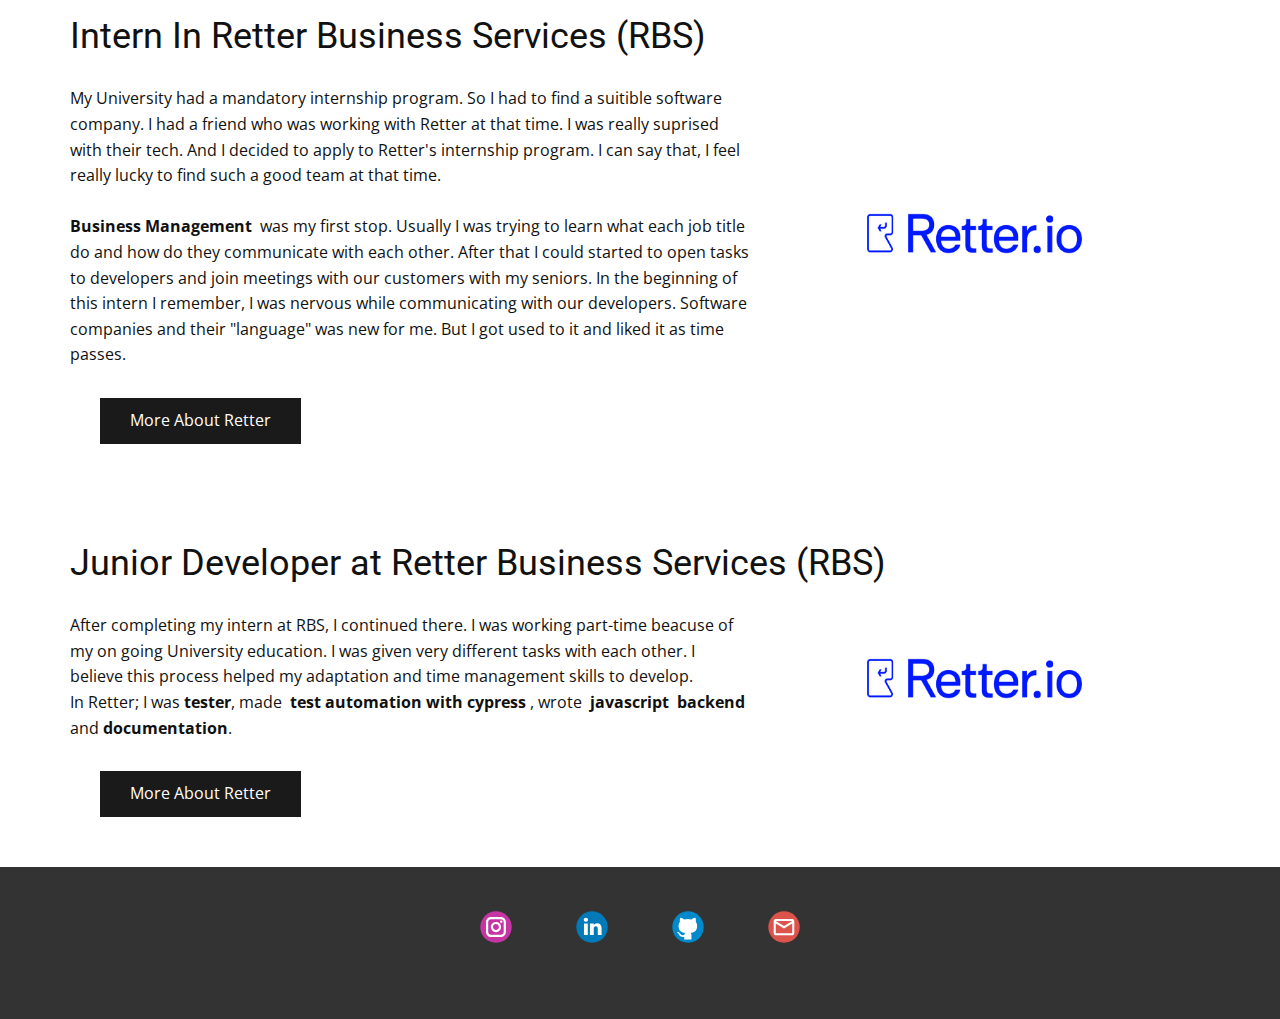
<file: Home.html>
<!DOCTYPE html>
<html style="font-size: 16px;">
  <head>
    <meta name="viewport" content="width=device-width, initial-scale=1.0">
    <meta charset="utf-8">
    <meta name="keywords" content="INTUITIVE">
    <meta name="description" content="">
    <meta name="page_type" content="np-template-header-footer-from-plugin">
    <title>Home</title>
    <link rel="stylesheet" href="nicepage.css" media="screen">
<link rel="stylesheet" href="Home.css" media="screen">
    <script class="u-script" type="text/javascript" src="jquery.js" defer=""></script>
    <script class="u-script" type="text/javascript" src="nicepage.js" defer=""></script>
    <meta name="generator" content="Nicepage 4.8.2, nicepage.com">
    <link id="u-theme-google-font" rel="stylesheet" href="https://fonts.googleapis.com/css?family=Roboto:100,100i,300,300i,400,400i,500,500i,700,700i,900,900i|Open+Sans:300,300i,400,400i,500,500i,600,600i,700,700i,800,800i">
    
    
    
    
    
    
    <script type="application/ld+json">{
		"@context": "http://schema.org",
		"@type": "Organization",
		"name": "",
		"logo": "images/ScreenShot2022-04-07at16.47.49.png",
		"sameAs": [
				"https://www.instagram.com/elmarath.3/",
				"https://www.linkedin.com/in/denizhan-toprak-006073193/",
				"https://github.com",
				"mailto:toprakdenizhan19@gmail.com"
		]
}</script>
    <meta name="theme-color" content="#478ac9">
    <meta property="og:title" content="Home">
    <meta property="og:type" content="website">
  </head>
  <body class="u-body u-xl-mode"><header class="u-clearfix u-header u-header" id="sec-8bf4"><div class="u-clearfix u-sheet u-sheet-1">
        <a href="https://nicepage.com" class="u-image u-logo u-image-1" data-image-width="1776" data-image-height="678">
          <img src="images/ScreenShot2022-04-07at16.47.49.png" class="u-logo-image u-logo-image-1">
        </a>
        <nav class="u-menu u-menu-dropdown u-offcanvas u-menu-1">
          <div class="menu-collapse" style="font-size: 1rem; letter-spacing: 0px;">
            <a class="u-button-style u-custom-left-right-menu-spacing u-custom-padding-bottom u-custom-top-bottom-menu-spacing u-nav-link u-text-active-palette-1-base u-text-hover-palette-2-base" href="#">
              <svg class="u-svg-link" viewBox="0 0 24 24"><use xmlns:xlink="http://www.w3.org/1999/xlink" xlink:href="#menu-hamburger"></use></svg>
              <svg class="u-svg-content" version="1.1" id="menu-hamburger" viewBox="0 0 16 16" x="0px" y="0px" xmlns:xlink="http://www.w3.org/1999/xlink" xmlns="http://www.w3.org/2000/svg"><g><rect y="1" width="16" height="2"></rect><rect y="7" width="16" height="2"></rect><rect y="13" width="16" height="2"></rect>
</g></svg>
            </a>
          </div>
          <div class="u-custom-menu u-nav-container">
            <ul class="u-nav u-unstyled u-nav-1"><li class="u-nav-item"><a class="u-button-style u-nav-link u-text-active-palette-1-base u-text-hover-palette-2-base" href="Home.html" style="padding: 10px 20px;">Home</a>
</li><li class="u-nav-item"><a class="u-button-style u-nav-link u-text-active-palette-1-base u-text-hover-palette-2-base" href="About.html" style="padding: 10px 20px;">About</a>
</li></ul>
          </div>
          <div class="u-custom-menu u-nav-container-collapse">
            <div class="u-black u-container-style u-inner-container-layout u-opacity u-opacity-95 u-sidenav">
              <div class="u-inner-container-layout u-sidenav-overflow">
                <div class="u-menu-close"></div>
                <ul class="u-align-center u-nav u-popupmenu-items u-unstyled u-nav-2"><li class="u-nav-item"><a class="u-button-style u-nav-link" href="Home.html">Home</a>
</li><li class="u-nav-item"><a class="u-button-style u-nav-link" href="About.html">About</a>
</li></ul>
              </div>
            </div>
            <div class="u-black u-menu-overlay u-opacity u-opacity-70"></div>
          </div>
        </nav>
      </div></header>
    <section id="carousel_cd0e" class="u-carousel u-slide u-block-c6a8-1" data-u-ride="carousel" data-interval="5000">
      <ol class="u-absolute-hcenter-lg u-absolute-hcenter-md u-absolute-hcenter-sm u-absolute-hcenter-xl u-carousel-indicators u-block-c6a8-5">
        <li data-u-target="#carousel_cd0e" data-u-slide-to="0" class="u-active u-grey-30"></li>
      </ol>
      <div class="u-carousel-inner" role="listbox">
        <div class="u-active u-carousel-item u-clearfix u-section-1-1">
          <div class="u-clearfix u-sheet u-valign-bottom-xs u-sheet-1">
            <div class="u-container-style u-expanded-width-md u-expanded-width-sm u-expanded-width-xs u-group u-group-1">
              <div class="u-container-layout u-container-layout-1">
                <h5 class="u-align-center u-text u-text-1">DENİZHAN TOPRAK</h5>
                <p class="u-align-center u-text u-text-2">In 2019 I started studying Computer Engineering in Marmara University. Since than I am interested in game development, business management in software companies and serverless computing systems. I love discovering new ideas and new techs.&nbsp;</p>
                <div alt="" class="u-align-left u-image u-image-circle u-image-1" src="" data-image-width="1024" data-image-height="768"></div>
                <h6 class="u-align-center u-text u-text-3">Contact Me</h6>
                <a href="https://nicepage.com/k/consulting-website-templates" class="u-border-2 u-border-black u-btn u-button-style u-hover-black u-none u-text-hover-white u-btn-1">github<br>
                </a>
                <a href="https://nicepage.com/k/consulting-website-templates" class="u-border-2 u-border-black u-btn u-button-style u-hover-black u-none u-text-hover-white u-btn-2">lınkedın</a>
                <a href="https://nicepage.com/k/consulting-website-templates" class="u-border-2 u-border-black u-btn u-button-style u-hover-black u-none u-text-hover-white u-btn-3">Mail</a>
              </div>
            </div>
          </div>
        </div>
      </div>
      <a class="u-absolute-vcenter u-carousel-control u-carousel-control-prev u-text-body-color u-block-c6a8-3" href="#carousel_cd0e" role="button" data-u-slide="prev">
        <span aria-hidden="true">
          <svg viewBox="0 0 477.175 477.175"><path d="M145.188,238.575l215.5-215.5c5.3-5.3,5.3-13.8,0-19.1s-13.8-5.3-19.1,0l-225.1,225.1c-5.3,5.3-5.3,13.8,0,19.1l225.1,225
                    c2.6,2.6,6.1,4,9.5,4s6.9-1.3,9.5-4c5.3-5.3,5.3-13.8,0-19.1L145.188,238.575z"></path></svg>
        </span>
        <span class="sr-only">Previous</span>
      </a>
      <a class="u-absolute-vcenter u-carousel-control u-carousel-control-next u-text-body-color u-block-c6a8-4" href="#carousel_cd0e" role="button" data-u-slide="next">
        <span aria-hidden="true">
          <svg viewBox="0 0 477.175 477.175"><path d="M360.731,229.075l-225.1-225.1c-5.3-5.3-13.8-5.3-19.1,0s-5.3,13.8,0,19.1l215.5,215.5l-215.5,215.5
                    c-5.3,5.3-5.3,13.8,0,19.1c2.6,2.6,6.1,4,9.5,4c3.4,0,6.9-1.3,9.5-4l225.1-225.1C365.931,242.875,365.931,234.275,360.731,229.075z"></path></svg>
        </span>
        <span class="sr-only">Next</span>
      </a>
    </section>
    <section class="u-align-center u-clearfix u-section-2" id="sec-e547">
      <div class="u-clearfix u-sheet u-valign-middle-xl u-sheet-1">
        <h1 class="u-text u-text-default u-title u-text-1">Experience</h1>
      </div>
    </section>
    <section class="u-align-left u-clearfix u-section-3" id="sec-46da">
      <div class="u-align-center u-clearfix u-sheet u-valign-middle-lg u-valign-middle-md u-valign-middle-xl u-sheet-1">
        <h2 class="u-align-left u-text u-text-default u-text-1">Marmara Game Development (OGK) Club Chairman</h2>
        <p class="u-align-left u-text u-text-2">After I started Marmara University I found myself discovering different diciplines. I was already interesed in game developement but there were no organization relavent to that. That was the couse how Marmara Game Development student club had founded.<br>
          <br>The club had several activity ideas: Making game jams regularly, planning "how to" and beginner lessons in tools which are used in game development, workshops, talks etc. And also finding sponsors for these activites. Club had just founded so I had participated in all of these processes. There were always problems with these organizations: lack of communication, not being experienced with new activities.&nbsp;&nbsp;
        </p>
        <img class="u-image u-image-default u-image-1" src="images/MarmaraOyunGelistirmeLogo.png" alt="" data-image-width="237" data-image-height="335">
        <a href="#" class="u-btn u-button-style u-grey-90 u-btn-1">More About OGK</a>
      </div>
    </section>
    <section class="u-align-left u-clearfix u-section-4" id="sec-e240">
      <div class="u-align-center u-clearfix u-sheet u-sheet-1">
        <h2 class="u-align-left u-text u-text-default u-text-1">Intern In Retter Business Services (RBS)</h2>
        <p class="u-align-left u-text u-text-2">My University had a mandatory internship program. So I had to find a suitible software company. I had a friend who was working with Retter at that time. I was really suprised with their tech. And I decided to apply to Retter's internship program. I can say that, I feel really lucky to find such a good team at that time.<br>
          <br>
          <span style="font-weight: 700;"> Business Management&nbsp;<span style="font-weight: 400;"> was my first stop. Usually I was trying to learn what each job title do and how do they communicate with each other. After that I could started to open tasks to developers and join meetings with our customers with my seniors. In the beginning of this intern I remember, I was nervous while communicating with our developers. Software companies and their "language" was new for me. But I got used to it and liked it as time passes.</span>
          </span>
          <br>
        </p>
        <img class="u-expanded-width-xs u-image u-image-default u-image-1" src="images/2.png" alt="" data-image-width="8001" data-image-height="4501">
        <a href="#" class="u-btn u-button-style u-grey-90 u-btn-1">More About Retter<br>
        </a>
      </div>
    </section>
    <section class="u-align-left u-clearfix u-section-5" id="sec-18f4">
      <div class="u-align-center u-clearfix u-sheet u-sheet-1">
        <h2 class="u-align-left u-text u-text-default u-text-1">Junior Developer at Retter Business Services (RBS)</h2>
        <img class="u-expanded-width-xs u-image u-image-default u-image-1" src="images/2.png" alt="" data-image-width="8001" data-image-height="4501">
        <p class="u-align-left u-text u-text-2">After completing my intern at RBS, I continued there. I was working part-time beacuse of my on going University education. I was given very different tasks with each other. I believe this process helped my adaptation and time management skills to develop.<br>In Retter; I was <span style="font-weight: 700;">tester</span>, made&nbsp;<span style="font-weight: 700;"> test automation with cypress<span style="font-weight: 400;"> , wrote&nbsp;<span style="font-weight: 700;"> javascript<span style="font-weight: 400;"> &nbsp;<span style="font-weight: 700;">backend<span style="font-weight: 400;"> and <span style="font-weight: 700;">documentation</span>.&nbsp;
                    </span>
                  </span>
                </span>
              </span>
            </span>
          </span>
        </p>
        <a href="#" class="u-btn u-button-style u-grey-90 u-btn-1">More About Retter</a>
      </div>
    </section>
    
    
    <footer class="u-clearfix u-footer u-grey-80" id="sec-f240"><div class="u-clearfix u-sheet u-valign-middle u-sheet-1">
        <div class="u-align-left u-social-icons u-spacing-64 u-social-icons-1">
          <a class="u-social-url" title="instagram" target="_blank" href="https://www.instagram.com/elmarath.3/"><span class="u-icon u-social-icon u-social-instagram u-icon-1"><svg class="u-svg-link" preserveAspectRatio="xMidYMin slice" viewBox="0 0 112 112" style=""><use xmlns:xlink="http://www.w3.org/1999/xlink" xlink:href="#svg-afac"></use></svg><svg class="u-svg-content" viewBox="0 0 112 112" x="0" y="0" id="svg-afac"><circle fill="currentColor" cx="56.1" cy="56.1" r="55"></circle><path fill="#FFFFFF" d="M55.9,38.2c-9.9,0-17.9,8-17.9,17.9C38,66,46,74,55.9,74c9.9,0,17.9-8,17.9-17.9C73.8,46.2,65.8,38.2,55.9,38.2
            z M55.9,66.4c-5.7,0-10.3-4.6-10.3-10.3c-0.1-5.7,4.6-10.3,10.3-10.3c5.7,0,10.3,4.6,10.3,10.3C66.2,61.8,61.6,66.4,55.9,66.4z"></path><path fill="#FFFFFF" d="M74.3,33.5c-2.3,0-4.2,1.9-4.2,4.2s1.9,4.2,4.2,4.2s4.2-1.9,4.2-4.2S76.6,33.5,74.3,33.5z"></path><path fill="#FFFFFF" d="M73.1,21.3H38.6c-9.7,0-17.5,7.9-17.5,17.5v34.5c0,9.7,7.9,17.6,17.5,17.6h34.5c9.7,0,17.5-7.9,17.5-17.5V38.8
            C90.6,29.1,82.7,21.3,73.1,21.3z M83,73.3c0,5.5-4.5,9.9-9.9,9.9H38.6c-5.5,0-9.9-4.5-9.9-9.9V38.8c0-5.5,4.5-9.9,9.9-9.9h34.5
            c5.5,0,9.9,4.5,9.9,9.9V73.3z"></path></svg></span>
          </a>
          <a class="u-social-url" title="linkedin" target="_blank" href="https://www.linkedin.com/in/denizhan-toprak-006073193/"><span class="u-icon u-social-icon u-social-linkedin u-icon-2"><svg class="u-svg-link" preserveAspectRatio="xMidYMin slice" viewBox="0 0 112 112" style=""><use xmlns:xlink="http://www.w3.org/1999/xlink" xlink:href="#svg-8edc"></use></svg><svg class="u-svg-content" viewBox="0 0 112 112" x="0" y="0" id="svg-8edc"><circle fill="currentColor" cx="56.1" cy="56.1" r="55"></circle><path fill="#FFFFFF" d="M41.3,83.7H27.9V43.4h13.4V83.7z M34.6,37.9L34.6,37.9c-4.6,0-7.5-3.1-7.5-7c0-4,3-7,7.6-7s7.4,3,7.5,7
            C42.2,34.8,39.2,37.9,34.6,37.9z M89.6,83.7H76.2V62.2c0-5.4-1.9-9.1-6.8-9.1c-3.7,0-5.9,2.5-6.9,4.9c-0.4,0.9-0.4,2.1-0.4,3.3v22.5
            H48.7c0,0,0.2-36.5,0-40.3h13.4v5.7c1.8-2.7,5-6.7,12.1-6.7c8.8,0,15.4,5.8,15.4,18.1V83.7z"></path></svg></span>
          </a>
          <a class="u-social-url" target="_blank" data-type="Github" title="Github" href="https://github.com/Elmarath"><span class="u-icon u-social-github u-social-icon u-icon-3"><svg class="u-svg-link" preserveAspectRatio="xMidYMin slice" viewBox="0 0 112 112" style=""><use xmlns:xlink="http://www.w3.org/1999/xlink" xlink:href="#svg-2ded"></use></svg><svg class="u-svg-content" viewBox="0 0 112 112" x="0" y="0" id="svg-2ded"><circle fill="currentColor" cx="56.1" cy="56.1" r="55"></circle><path fill="#FFFFFF" d="M88,51.3c0-5.5-1.9-10.2-5.3-13.7c0.6-1.3,2.3-6.5-0.5-13.5c0,0-4.2-1.4-14,5.3c-4.1-1.1-8.4-1.7-12.7-1.8
	c-4.3,0-8.7,0.6-12.7,1.8c-9.7-6.6-14-5.3-14-5.3c-2.8,7-1,12.2-0.5,13.5C25,41.2,23,45.7,23,51.3c0,19.6,11.9,23.9,23.3,25.2
	c-1.5,1.3-2.8,3.5-3.2,6.8c-3,1.3-10.2,3.6-14.9-4.3c0,0-2.7-4.9-7.8-5.3c0,0-5-0.1-0.4,3.1c0,0,3.3,1.6,5.6,7.5c0,0,3,9.1,17.2,6
	c0,4.3,0.1,8.3,0.1,9.5h25.2c0-1.7,0.1-7.2,0.1-14c0-4.7-1.7-7.9-3.4-9.4C76,75.2,88,70.9,88,51.3z"></path></svg></span>
          </a>
          <a class="u-social-url" target="_blank" data-type="Email" title="Email" href="mailto:toprakdenizhan19@gmail.com"><span class="u-icon u-social-email u-social-icon u-icon-4"><svg class="u-svg-link" preserveAspectRatio="xMidYMin slice" viewBox="0 0 112 112" style=""><use xmlns:xlink="http://www.w3.org/1999/xlink" xlink:href="#svg-b851"></use></svg><svg class="u-svg-content" viewBox="0 0 112 112" x="0" y="0" id="svg-b851"><circle fill="currentColor" cx="56.1" cy="56.1" r="55"></circle><path id="path3864" fill="#FFFFFF" d="M27.2,28h57.6c4,0,7.2,3.2,7.2,7.2l0,0v42.7c0,3.9-3.2,7.2-7.2,7.2l0,0H27.2
	c-4,0-7.2-3.2-7.2-7.2V35.2C20,31.1,23.2,28,27.2,28 M56,52.9l28.8-17.8H27.2L56,52.9 M27.2,77.7h57.6V43.5L56,61.3L27.2,43.5V77.7z
	"></path></svg></span>
          </a>
        </div>
      </div></footer>
    <section class="u-backlink u-clearfix u-grey-80">
    </section>
  </body>
</html>
</file>
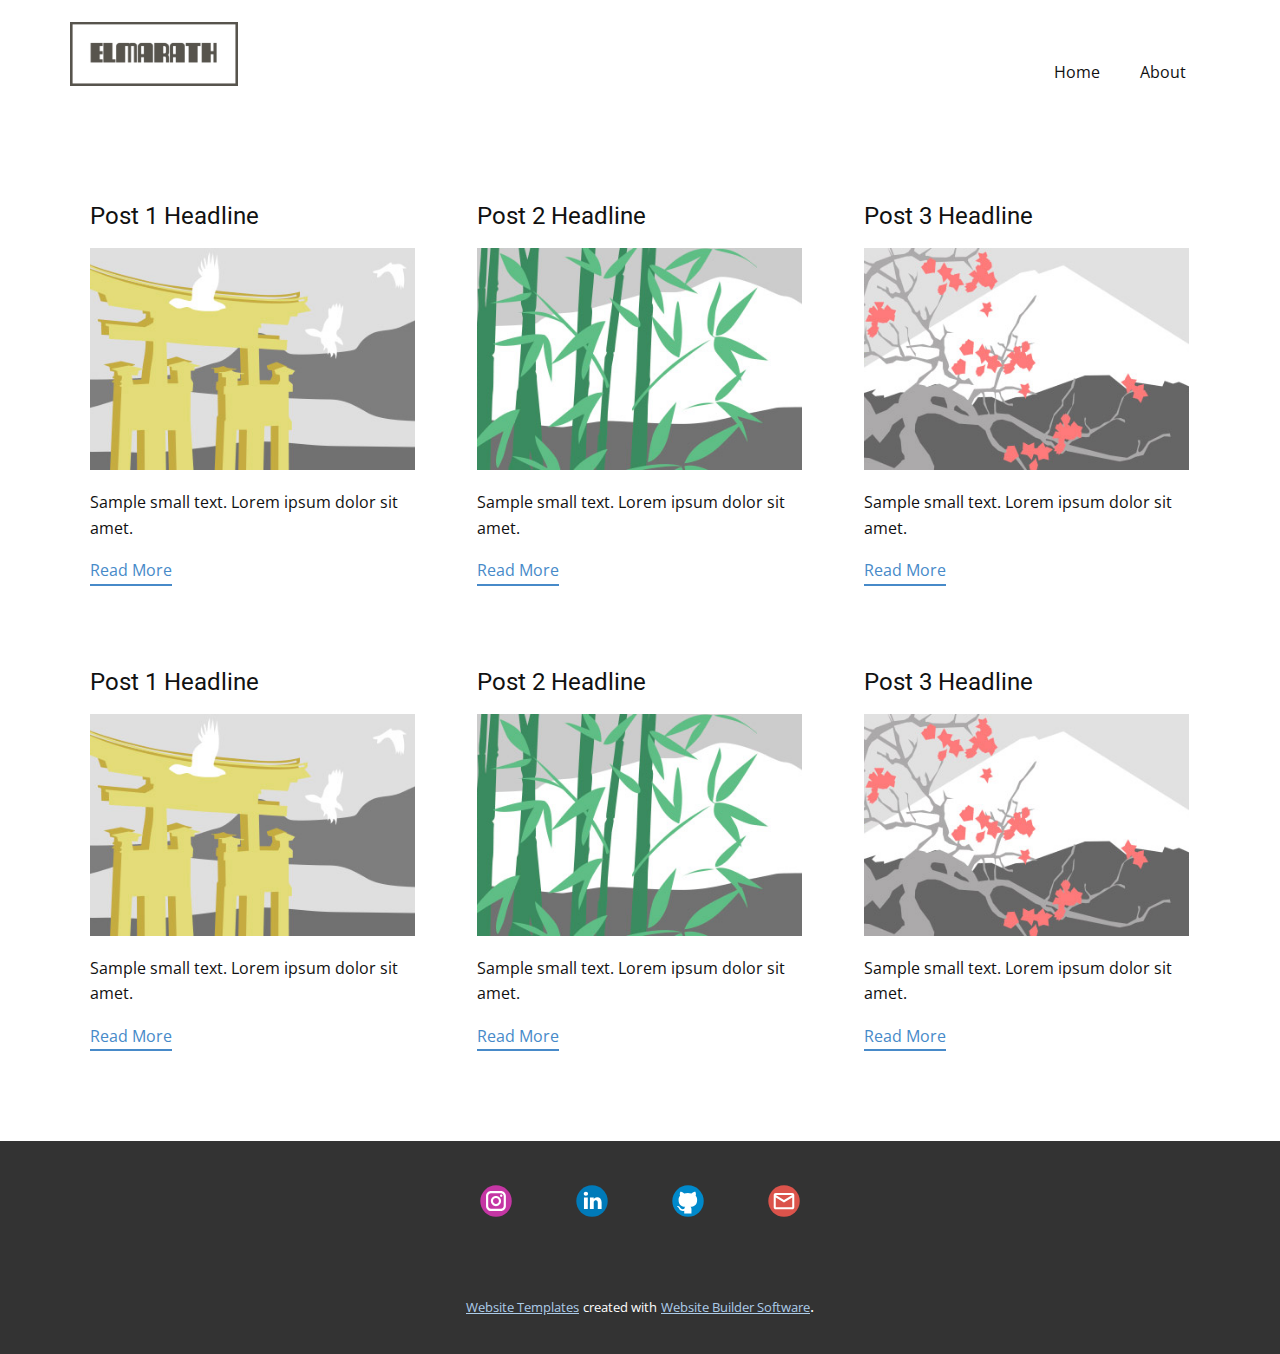
<file: blog/blog.html>
<html style="font-size: 16px;"><head>
    <meta name="viewport" content="width=device-width, initial-scale=1.0">
    <meta charset="utf-8">
    <meta name="keywords" content="">
    <meta name="description" content="">
    <meta name="page_type" content="np-template-header-footer-from-plugin">
    <title>Blog Template</title>
    <link rel="stylesheet" href="../nicepage.css" media="screen">
<link rel="stylesheet" href="../Blog-Template.css" media="screen">
    <script class="u-script" type="text/javascript" src="../jquery.js" defer=""></script>
    <script class="u-script" type="text/javascript" src="../nicepage.js" defer=""></script>
    <meta name="generator" content="Nicepage 4.8.2, nicepage.com">
    <link id="u-theme-google-font" rel="stylesheet" href="https://fonts.googleapis.com/css?family=Roboto:100,100i,300,300i,400,400i,500,500i,700,700i,900,900i|Open+Sans:300,300i,400,400i,500,500i,600,600i,700,700i,800,800i">
    
    
    <script type="application/ld+json">{
		"@context": "http://schema.org",
		"@type": "Organization",
		"name": "",
		"logo": "images/ScreenShot2022-04-07at16.47.49.png",
		"sameAs": [
				"https://www.instagram.com/elmarath.3/",
				"https://www.linkedin.com/in/denizhan-toprak-006073193/",
				"https://github.com",
				"mailto:toprakdenizhan19@gmail.com"
		]
}</script>
    <meta name="theme-color" content="#478ac9">
  </head>
  <body class="u-body u-xl-mode"><header class="u-clearfix u-header u-header" id="sec-8bf4"><div class="u-clearfix u-sheet u-sheet-1">
        <a href="https://nicepage.com" class="u-image u-logo u-image-1" data-image-width="1776" data-image-height="678">
          <img src="../images/ScreenShot2022-04-07at16.47.49.png" class="u-logo-image u-logo-image-1">
        </a>
        <nav class="u-menu u-menu-dropdown u-offcanvas u-menu-1">
          <div class="menu-collapse" style="font-size: 1rem; letter-spacing: 0px;">
            <a class="u-button-style u-custom-left-right-menu-spacing u-custom-padding-bottom u-custom-top-bottom-menu-spacing u-nav-link u-text-active-palette-1-base u-text-hover-palette-2-base" href="#">
              <svg class="u-svg-link" viewBox="0 0 24 24"><use xmlns:xlink="http://www.w3.org/1999/xlink" xlink:href="#menu-hamburger"></use></svg>
              <svg class="u-svg-content" version="1.1" id="menu-hamburger" viewBox="0 0 16 16" x="0px" y="0px" xmlns:xlink="http://www.w3.org/1999/xlink" xmlns="http://www.w3.org/2000/svg"><g><rect y="1" width="16" height="2"></rect><rect y="7" width="16" height="2"></rect><rect y="13" width="16" height="2"></rect>
</g></svg>
            </a>
          </div>
          <div class="u-custom-menu u-nav-container">
            <ul class="u-nav u-unstyled u-nav-1"><li class="u-nav-item"><a class="u-button-style u-nav-link u-text-active-palette-1-base u-text-hover-palette-2-base" href="../Home.html" style="padding: 10px 20px;">Home</a>
</li><li class="u-nav-item"><a class="u-button-style u-nav-link u-text-active-palette-1-base u-text-hover-palette-2-base" href="../About.html" style="padding: 10px 20px;">About</a>
</li></ul>
          </div>
          <div class="u-custom-menu u-nav-container-collapse">
            <div class="u-black u-container-style u-inner-container-layout u-opacity u-opacity-95 u-sidenav">
              <div class="u-inner-container-layout u-sidenav-overflow">
                <div class="u-menu-close"></div>
                <ul class="u-align-center u-nav u-popupmenu-items u-unstyled u-nav-2"><li class="u-nav-item"><a class="u-button-style u-nav-link" href="../Home.html">Home</a>
</li><li class="u-nav-item"><a class="u-button-style u-nav-link" href="../About.html">About</a>
</li></ul>
              </div>
            </div>
            <div class="u-black u-menu-overlay u-opacity u-opacity-70"></div>
          </div>
        </nav>
      </div></header>
    <section class="u-clearfix u-section-1" id="sec-597e">
      <div class="u-clearfix u-sheet u-valign-middle u-sheet-1"><!--blog--><!--blog_options_json--><!--{"type":"Recent","source":"","tags":"","count":""}--><!--/blog_options_json-->
        <div class="u-blog u-expanded-width u-repeater u-repeater-1"><!--blog_post-->
          <div class="u-blog-post u-container-style u-repeater-item u-white u-repeater-item-1">
            <div class="u-container-layout u-similar-container u-valign-top u-container-layout-1"><!--blog_post_header-->
              <h4 class="u-blog-control u-text u-text-1">
                <a class="u-post-header-link" href="../blog/post-5.html"><!--blog_post_header_content-->Post 1 Headline<!--/blog_post_header_content--></a>
              </h4><!--/blog_post_header--><!--blog_post_image-->
              <a class="u-post-header-link" href="../blog/post-5.html"><img alt="" class="u-blog-control u-expanded-width u-image u-image-default u-image-1" src="[data-uri]"></a><!--/blog_post_image--><!--blog_post_content-->
              <div class="u-blog-control u-post-content u-text u-text-2 fr-view">Sample small text. Lorem ipsum dolor sit amet.</div><!--/blog_post_content--><!--blog_post_readmore-->
              <a href="../blog/post-5.html" class="u-blog-control u-border-2 u-border-palette-1-base u-btn u-btn-rectangle u-button-style u-none u-btn-1"><!--blog_post_readmore_content--><!--options_json--><!--{"content":"","defaultValue":"Read More"}--><!--/options_json-->Read More<!--/blog_post_readmore_content--></a><!--/blog_post_readmore-->
            </div>
          </div><div class="u-blog-post u-container-style u-repeater-item u-video-cover u-white">
            <div class="u-container-layout u-similar-container u-valign-top u-container-layout-2"><!--blog_post_header-->
              <h4 class="u-blog-control u-text u-text-3">
                <a class="u-post-header-link" href="../blog/post-4.html"><!--blog_post_header_content-->Post 2 Headline<!--/blog_post_header_content--></a>
              </h4><!--/blog_post_header--><!--blog_post_image-->
              <a class="u-post-header-link" href="../blog/post-4.html"><img alt="" class="u-blog-control u-expanded-width u-image u-image-default u-image-2" src="[data-uri]"></a><!--/blog_post_image--><!--blog_post_content-->
              <div class="u-blog-control u-post-content u-text u-text-4 fr-view">Sample small text. Lorem ipsum dolor sit amet.</div><!--/blog_post_content--><!--blog_post_readmore-->
              <a href="../blog/post-4.html" class="u-blog-control u-border-2 u-border-palette-1-base u-btn u-btn-rectangle u-button-style u-none u-btn-2"><!--blog_post_readmore_content--><!--options_json--><!--{"content":"","defaultValue":"Read More"}--><!--/options_json-->Read More<!--/blog_post_readmore_content--></a><!--/blog_post_readmore-->
            </div>
          </div><div class="u-blog-post u-container-style u-repeater-item u-video-cover u-white">
            <div class="u-container-layout u-similar-container u-valign-top u-container-layout-3"><!--blog_post_header-->
              <h4 class="u-blog-control u-text u-text-5">
                <a class="u-post-header-link" href="../blog/post-3.html"><!--blog_post_header_content-->Post 3 Headline<!--/blog_post_header_content--></a>
              </h4><!--/blog_post_header--><!--blog_post_image-->
              <a class="u-post-header-link" href="../blog/post-3.html"><img alt="" class="u-blog-control u-expanded-width u-image u-image-default u-image-3" src="[data-uri]"></a><!--/blog_post_image--><!--blog_post_content-->
              <div class="u-blog-control u-post-content u-text u-text-6 fr-view">Sample small text. Lorem ipsum dolor sit amet.</div><!--/blog_post_content--><!--blog_post_readmore-->
              <a href="../blog/post-3.html" class="u-blog-control u-border-2 u-border-palette-1-base u-btn u-btn-rectangle u-button-style u-none u-btn-3"><!--blog_post_readmore_content--><!--options_json--><!--{"content":"","defaultValue":"Read More"}--><!--/options_json-->Read More<!--/blog_post_readmore_content--></a><!--/blog_post_readmore-->
            </div>
          </div><div class="u-blog-post u-container-style u-repeater-item u-white u-repeater-item-1">
            <div class="u-container-layout u-similar-container u-valign-top u-container-layout-1"><!--blog_post_header-->
              <h4 class="u-blog-control u-text u-text-1">
                <a class="u-post-header-link" href="../blog/post-2.html"><!--blog_post_header_content-->Post 1 Headline<!--/blog_post_header_content--></a>
              </h4><!--/blog_post_header--><!--blog_post_image-->
              <a class="u-post-header-link" href="../blog/post-2.html"><img alt="" class="u-blog-control u-expanded-width u-image u-image-default u-image-1" src="[data-uri]"></a><!--/blog_post_image--><!--blog_post_content-->
              <div class="u-blog-control u-post-content u-text u-text-2 fr-view">Sample small text. Lorem ipsum dolor sit amet.</div><!--/blog_post_content--><!--blog_post_readmore-->
              <a href="../blog/post-2.html" class="u-blog-control u-border-2 u-border-palette-1-base u-btn u-btn-rectangle u-button-style u-none u-btn-1"><!--blog_post_readmore_content--><!--options_json--><!--{"content":"","defaultValue":"Read More"}--><!--/options_json-->Read More<!--/blog_post_readmore_content--></a><!--/blog_post_readmore-->
            </div>
          </div><div class="u-blog-post u-container-style u-repeater-item u-video-cover u-white">
            <div class="u-container-layout u-similar-container u-valign-top u-container-layout-2"><!--blog_post_header-->
              <h4 class="u-blog-control u-text u-text-3">
                <a class="u-post-header-link" href="../blog/post-1.html"><!--blog_post_header_content-->Post 2 Headline<!--/blog_post_header_content--></a>
              </h4><!--/blog_post_header--><!--blog_post_image-->
              <a class="u-post-header-link" href="../blog/post-1.html"><img alt="" class="u-blog-control u-expanded-width u-image u-image-default u-image-2" src="[data-uri]"></a><!--/blog_post_image--><!--blog_post_content-->
              <div class="u-blog-control u-post-content u-text u-text-4 fr-view">Sample small text. Lorem ipsum dolor sit amet.</div><!--/blog_post_content--><!--blog_post_readmore-->
              <a href="../blog/post-1.html" class="u-blog-control u-border-2 u-border-palette-1-base u-btn u-btn-rectangle u-button-style u-none u-btn-2"><!--blog_post_readmore_content--><!--options_json--><!--{"content":"","defaultValue":"Read More"}--><!--/options_json-->Read More<!--/blog_post_readmore_content--></a><!--/blog_post_readmore-->
            </div>
          </div><div class="u-blog-post u-container-style u-repeater-item u-video-cover u-white">
            <div class="u-container-layout u-similar-container u-valign-top u-container-layout-3"><!--blog_post_header-->
              <h4 class="u-blog-control u-text u-text-5">
                <a class="u-post-header-link" href="../blog/post.html"><!--blog_post_header_content-->Post 3 Headline<!--/blog_post_header_content--></a>
              </h4><!--/blog_post_header--><!--blog_post_image-->
              <a class="u-post-header-link" href="../blog/post.html"><img alt="" class="u-blog-control u-expanded-width u-image u-image-default u-image-3" src="[data-uri]"></a><!--/blog_post_image--><!--blog_post_content-->
              <div class="u-blog-control u-post-content u-text u-text-6 fr-view">Sample small text. Lorem ipsum dolor sit amet.</div><!--/blog_post_content--><!--blog_post_readmore-->
              <a href="../blog/post.html" class="u-blog-control u-border-2 u-border-palette-1-base u-btn u-btn-rectangle u-button-style u-none u-btn-3"><!--blog_post_readmore_content--><!--options_json--><!--{"content":"","defaultValue":"Read More"}--><!--/options_json-->Read More<!--/blog_post_readmore_content--></a><!--/blog_post_readmore-->
            </div>
          </div><!--/blog_post--><!--blog_post-->
          <!--/blog_post--><!--blog_post-->
          <!--/blog_post-->
        </div><!--/blog-->
      </div>
    </section>
    
    
    <footer class="u-clearfix u-footer u-grey-80" id="sec-f240"><div class="u-clearfix u-sheet u-valign-middle u-sheet-1">
        <div class="u-align-left u-social-icons u-spacing-64 u-social-icons-1">
          <a class="u-social-url" title="instagram" target="_blank" href="https://www.instagram.com/elmarath.3/"><span class="u-icon u-social-icon u-social-instagram u-icon-1"><svg class="u-svg-link" preserveAspectRatio="xMidYMin slice" viewBox="0 0 112 112" style=""><use xmlns:xlink="http://www.w3.org/1999/xlink" xlink:href="#svg-afac"></use></svg><svg class="u-svg-content" viewBox="0 0 112 112" x="0" y="0" id="svg-afac"><circle fill="currentColor" cx="56.1" cy="56.1" r="55"></circle><path fill="#FFFFFF" d="M55.9,38.2c-9.9,0-17.9,8-17.9,17.9C38,66,46,74,55.9,74c9.9,0,17.9-8,17.9-17.9C73.8,46.2,65.8,38.2,55.9,38.2
            z M55.9,66.4c-5.7,0-10.3-4.6-10.3-10.3c-0.1-5.7,4.6-10.3,10.3-10.3c5.7,0,10.3,4.6,10.3,10.3C66.2,61.8,61.6,66.4,55.9,66.4z"></path><path fill="#FFFFFF" d="M74.3,33.5c-2.3,0-4.2,1.9-4.2,4.2s1.9,4.2,4.2,4.2s4.2-1.9,4.2-4.2S76.6,33.5,74.3,33.5z"></path><path fill="#FFFFFF" d="M73.1,21.3H38.6c-9.7,0-17.5,7.9-17.5,17.5v34.5c0,9.7,7.9,17.6,17.5,17.6h34.5c9.7,0,17.5-7.9,17.5-17.5V38.8
            C90.6,29.1,82.7,21.3,73.1,21.3z M83,73.3c0,5.5-4.5,9.9-9.9,9.9H38.6c-5.5,0-9.9-4.5-9.9-9.9V38.8c0-5.5,4.5-9.9,9.9-9.9h34.5
            c5.5,0,9.9,4.5,9.9,9.9V73.3z"></path></svg></span>
          </a>
          <a class="u-social-url" title="linkedin" target="_blank" href="https://www.linkedin.com/in/denizhan-toprak-006073193/"><span class="u-icon u-social-icon u-social-linkedin u-icon-2"><svg class="u-svg-link" preserveAspectRatio="xMidYMin slice" viewBox="0 0 112 112" style=""><use xmlns:xlink="http://www.w3.org/1999/xlink" xlink:href="#svg-8edc"></use></svg><svg class="u-svg-content" viewBox="0 0 112 112" x="0" y="0" id="svg-8edc"><circle fill="currentColor" cx="56.1" cy="56.1" r="55"></circle><path fill="#FFFFFF" d="M41.3,83.7H27.9V43.4h13.4V83.7z M34.6,37.9L34.6,37.9c-4.6,0-7.5-3.1-7.5-7c0-4,3-7,7.6-7s7.4,3,7.5,7
            C42.2,34.8,39.2,37.9,34.6,37.9z M89.6,83.7H76.2V62.2c0-5.4-1.9-9.1-6.8-9.1c-3.7,0-5.9,2.5-6.9,4.9c-0.4,0.9-0.4,2.1-0.4,3.3v22.5
            H48.7c0,0,0.2-36.5,0-40.3h13.4v5.7c1.8-2.7,5-6.7,12.1-6.7c8.8,0,15.4,5.8,15.4,18.1V83.7z"></path></svg></span>
          </a>
          <a class="u-social-url" target="_blank" data-type="Github" title="Github" href="https://github.com"><span class="u-icon u-social-github u-social-icon u-icon-3"><svg class="u-svg-link" preserveAspectRatio="xMidYMin slice" viewBox="0 0 112 112" style=""><use xmlns:xlink="http://www.w3.org/1999/xlink" xlink:href="#svg-2ded"></use></svg><svg class="u-svg-content" viewBox="0 0 112 112" x="0" y="0" id="svg-2ded"><circle fill="currentColor" cx="56.1" cy="56.1" r="55"></circle><path fill="#FFFFFF" d="M88,51.3c0-5.5-1.9-10.2-5.3-13.7c0.6-1.3,2.3-6.5-0.5-13.5c0,0-4.2-1.4-14,5.3c-4.1-1.1-8.4-1.7-12.7-1.8
	c-4.3,0-8.7,0.6-12.7,1.8c-9.7-6.6-14-5.3-14-5.3c-2.8,7-1,12.2-0.5,13.5C25,41.2,23,45.7,23,51.3c0,19.6,11.9,23.9,23.3,25.2
	c-1.5,1.3-2.8,3.5-3.2,6.8c-3,1.3-10.2,3.6-14.9-4.3c0,0-2.7-4.9-7.8-5.3c0,0-5-0.1-0.4,3.1c0,0,3.3,1.6,5.6,7.5c0,0,3,9.1,17.2,6
	c0,4.3,0.1,8.3,0.1,9.5h25.2c0-1.7,0.1-7.2,0.1-14c0-4.7-1.7-7.9-3.4-9.4C76,75.2,88,70.9,88,51.3z"></path></svg></span>
          </a>
          <a class="u-social-url" target="_blank" data-type="Email" title="Email" href="../mailto:toprakdenizhan19@gmail.com"><span class="u-icon u-social-email u-social-icon u-icon-4"><svg class="u-svg-link" preserveAspectRatio="xMidYMin slice" viewBox="0 0 112 112" style=""><use xmlns:xlink="http://www.w3.org/1999/xlink" xlink:href="#svg-b851"></use></svg><svg class="u-svg-content" viewBox="0 0 112 112" x="0" y="0" id="svg-b851"><circle fill="currentColor" cx="56.1" cy="56.1" r="55"></circle><path id="path3864" fill="#FFFFFF" d="M27.2,28h57.6c4,0,7.2,3.2,7.2,7.2l0,0v42.7c0,3.9-3.2,7.2-7.2,7.2l0,0H27.2
	c-4,0-7.2-3.2-7.2-7.2V35.2C20,31.1,23.2,28,27.2,28 M56,52.9l28.8-17.8H27.2L56,52.9 M27.2,77.7h57.6V43.5L56,61.3L27.2,43.5V77.7z
	"></path></svg></span>
          </a>
        </div>
      </div></footer>
    <section class="u-backlink u-clearfix u-grey-80">
      <a class="u-link" href="https://nicepage.com/website-templates" target="_blank">
        <span>Website Templates</span>
      </a>
      <p class="u-text">
        <span>created with</span>
      </p>
      <a class="u-link" href="" target="_blank">
        <span>Website Builder Software</span>
      </a>. 
    </section>
  
</body></html>
</file>
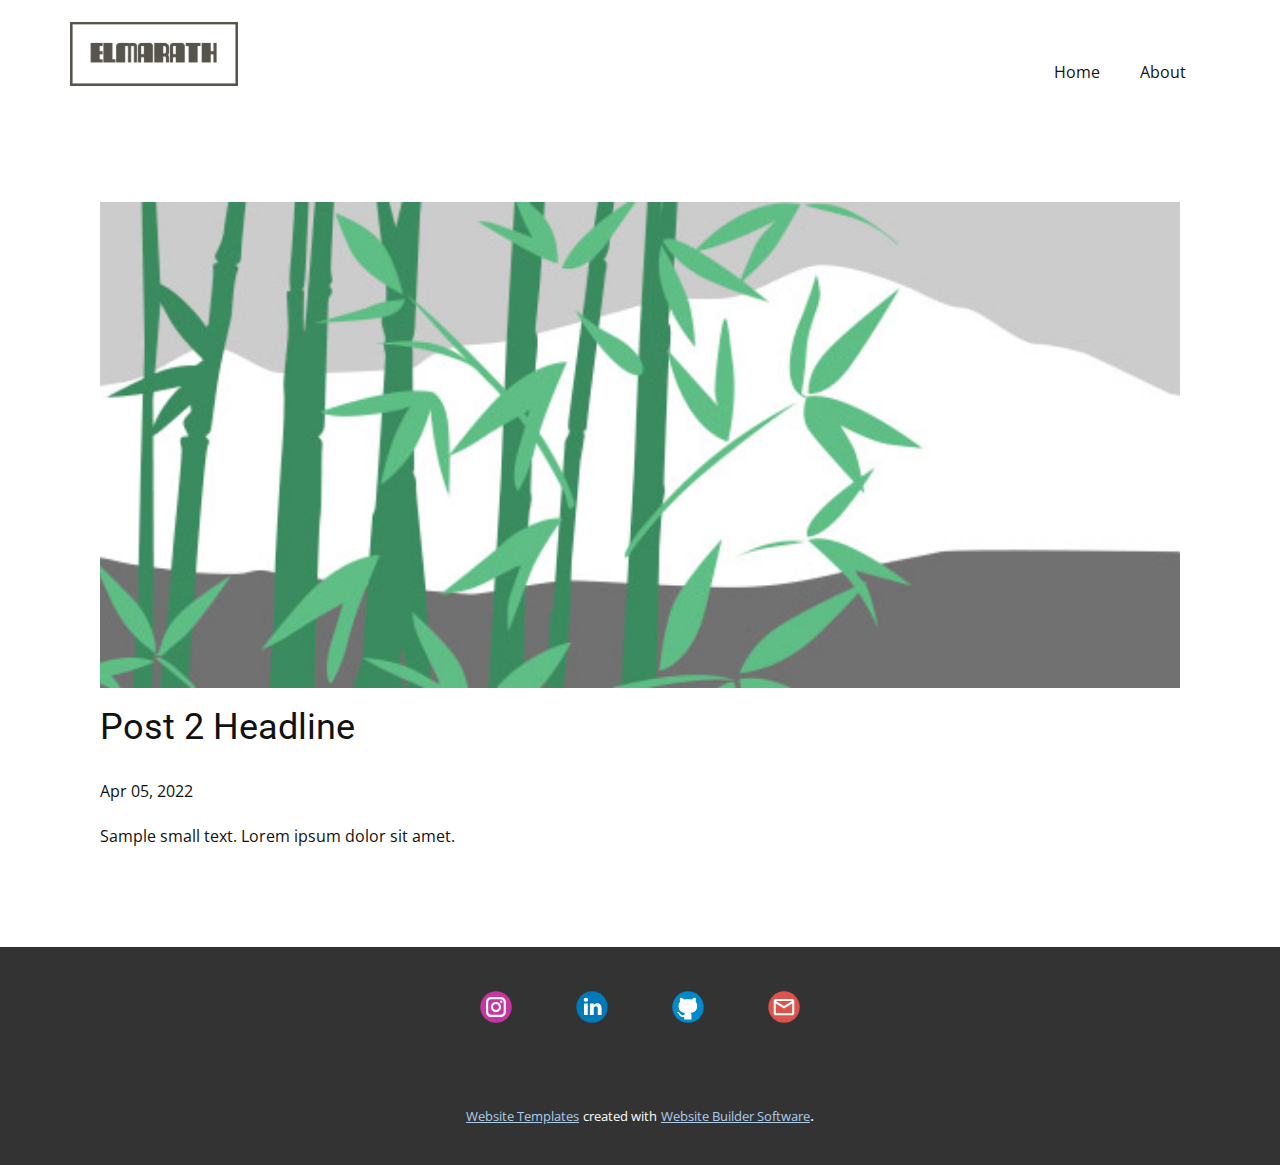
<file: blog/post-1.html>
<!doctype html>
<html style="font-size: 16px;"><head>
    <meta name="viewport" content="width=device-width, initial-scale=1.0">
    <meta charset="utf-8">
    <meta name="keywords" content="Post 1 Headline">
    <meta name="description" content="">
    <meta name="page_type" content="np-template-header-footer-from-plugin">
    <title>Post 2 Headline</title>
    <link rel="stylesheet" href="../nicepage.css" media="screen">
<link rel="stylesheet" href="../Post-Template.css" media="screen">
    <script class="u-script" type="text/javascript" src="../jquery.js" defer=""></script>
    <script class="u-script" type="text/javascript" src="../nicepage.js" defer=""></script>
    <meta name="generator" content="Nicepage 4.8.2, nicepage.com">
    <link id="u-theme-google-font" rel="stylesheet" href="https://fonts.googleapis.com/css?family=Roboto:100,100i,300,300i,400,400i,500,500i,700,700i,900,900i|Open+Sans:300,300i,400,400i,500,500i,600,600i,700,700i,800,800i">
    
    
    <script type="application/ld+json">{
		"@context": "http://schema.org",
		"@type": "Organization",
		"name": "",
		"logo": "images/ScreenShot2022-04-07at16.47.49.png",
		"sameAs": [
				"https://www.instagram.com/elmarath.3/",
				"https://www.linkedin.com/in/denizhan-toprak-006073193/",
				"https://github.com",
				"mailto:toprakdenizhan19@gmail.com"
		]
}</script>
    <meta name="theme-color" content="#478ac9">
  </head>
  <body class="u-body u-xl-mode"><header class="u-clearfix u-header u-header" id="sec-8bf4"><div class="u-clearfix u-sheet u-sheet-1">
        <a href="https://nicepage.com" class="u-image u-logo u-image-1" data-image-width="1776" data-image-height="678">
          <img src="../images/ScreenShot2022-04-07at16.47.49.png" class="u-logo-image u-logo-image-1">
        </a>
        <nav class="u-menu u-menu-dropdown u-offcanvas u-menu-1">
          <div class="menu-collapse" style="font-size: 1rem; letter-spacing: 0px;">
            <a class="u-button-style u-custom-left-right-menu-spacing u-custom-padding-bottom u-custom-top-bottom-menu-spacing u-nav-link u-text-active-palette-1-base u-text-hover-palette-2-base" href="#">
              <svg class="u-svg-link" viewBox="0 0 24 24"><use xmlns:xlink="http://www.w3.org/1999/xlink" xlink:href="#menu-hamburger"></use></svg>
              <svg class="u-svg-content" version="1.1" id="menu-hamburger" viewBox="0 0 16 16" x="0px" y="0px" xmlns:xlink="http://www.w3.org/1999/xlink" xmlns="http://www.w3.org/2000/svg"><g><rect y="1" width="16" height="2"></rect><rect y="7" width="16" height="2"></rect><rect y="13" width="16" height="2"></rect>
</g></svg>
            </a>
          </div>
          <div class="u-custom-menu u-nav-container">
            <ul class="u-nav u-unstyled u-nav-1"><li class="u-nav-item"><a class="u-button-style u-nav-link u-text-active-palette-1-base u-text-hover-palette-2-base" href="../Home.html" style="padding: 10px 20px;">Home</a>
</li><li class="u-nav-item"><a class="u-button-style u-nav-link u-text-active-palette-1-base u-text-hover-palette-2-base" href="../About.html" style="padding: 10px 20px;">About</a>
</li></ul>
          </div>
          <div class="u-custom-menu u-nav-container-collapse">
            <div class="u-black u-container-style u-inner-container-layout u-opacity u-opacity-95 u-sidenav">
              <div class="u-inner-container-layout u-sidenav-overflow">
                <div class="u-menu-close"></div>
                <ul class="u-align-center u-nav u-popupmenu-items u-unstyled u-nav-2"><li class="u-nav-item"><a class="u-button-style u-nav-link" href="../Home.html">Home</a>
</li><li class="u-nav-item"><a class="u-button-style u-nav-link" href="../About.html">About</a>
</li></ul>
              </div>
            </div>
            <div class="u-black u-menu-overlay u-opacity u-opacity-70"></div>
          </div>
        </nav>
      </div></header>
    <section class="u-align-center u-clearfix u-section-1" id="sec-c9f0">
      <div class="u-clearfix u-sheet u-valign-middle-md u-valign-middle-sm u-valign-middle-xs u-sheet-1"><!--post_details--><!--post_details_options_json--><!--{"source":""}--><!--/post_details_options_json--><!--blog_post-->
        <div class="u-container-style u-expanded-width u-post-details u-post-details-1">
          <div class="u-container-layout u-valign-middle u-container-layout-1"><!--blog_post_image-->
            <img alt="" class="u-blog-control u-expanded-width u-image u-image-default u-image-1" src="[data-uri]"><!--/blog_post_image--><!--blog_post_header-->
            <h2 class="u-blog-control u-text u-text-1">Post 2 Headline</h2><!--/blog_post_header--><!--blog_post_metadata-->
            <div class="u-blog-control u-metadata u-metadata-1"><!--blog_post_metadata_date-->
              <span class="u-meta-date u-meta-icon">Apr 05, 2022</span><!--/blog_post_metadata_date--><!--blog_post_metadata_category-->
              <!--/blog_post_metadata_category--><!--blog_post_metadata_comments-->
              <!--/blog_post_metadata_comments-->
            </div><!--/blog_post_metadata--><!--blog_post_content-->
            <div class="u-align-justify u-blog-control u-post-content u-text u-text-2 fr-view">
  Sample small text. Lorem ipsum dolor sit amet.
  </div><!--/blog_post_content-->
          </div>
        </div><!--/blog_post--><!--/post_details-->
      </div>
    </section>
    
    
    <footer class="u-clearfix u-footer u-grey-80" id="sec-f240"><div class="u-clearfix u-sheet u-valign-middle u-sheet-1">
        <div class="u-align-left u-social-icons u-spacing-64 u-social-icons-1">
          <a class="u-social-url" title="instagram" target="_blank" href="https://www.instagram.com/elmarath.3/"><span class="u-icon u-social-icon u-social-instagram u-icon-1"><svg class="u-svg-link" preserveAspectRatio="xMidYMin slice" viewBox="0 0 112 112" style=""><use xmlns:xlink="http://www.w3.org/1999/xlink" xlink:href="#svg-afac"></use></svg><svg class="u-svg-content" viewBox="0 0 112 112" x="0" y="0" id="svg-afac"><circle fill="currentColor" cx="56.1" cy="56.1" r="55"></circle><path fill="#FFFFFF" d="M55.9,38.2c-9.9,0-17.9,8-17.9,17.9C38,66,46,74,55.9,74c9.9,0,17.9-8,17.9-17.9C73.8,46.2,65.8,38.2,55.9,38.2
            z M55.9,66.4c-5.7,0-10.3-4.6-10.3-10.3c-0.1-5.7,4.6-10.3,10.3-10.3c5.7,0,10.3,4.6,10.3,10.3C66.2,61.8,61.6,66.4,55.9,66.4z"></path><path fill="#FFFFFF" d="M74.3,33.5c-2.3,0-4.2,1.9-4.2,4.2s1.9,4.2,4.2,4.2s4.2-1.9,4.2-4.2S76.6,33.5,74.3,33.5z"></path><path fill="#FFFFFF" d="M73.1,21.3H38.6c-9.7,0-17.5,7.9-17.5,17.5v34.5c0,9.7,7.9,17.6,17.5,17.6h34.5c9.7,0,17.5-7.9,17.5-17.5V38.8
            C90.6,29.1,82.7,21.3,73.1,21.3z M83,73.3c0,5.5-4.5,9.9-9.9,9.9H38.6c-5.5,0-9.9-4.5-9.9-9.9V38.8c0-5.5,4.5-9.9,9.9-9.9h34.5
            c5.5,0,9.9,4.5,9.9,9.9V73.3z"></path></svg></span>
          </a>
          <a class="u-social-url" title="linkedin" target="_blank" href="https://www.linkedin.com/in/denizhan-toprak-006073193/"><span class="u-icon u-social-icon u-social-linkedin u-icon-2"><svg class="u-svg-link" preserveAspectRatio="xMidYMin slice" viewBox="0 0 112 112" style=""><use xmlns:xlink="http://www.w3.org/1999/xlink" xlink:href="#svg-8edc"></use></svg><svg class="u-svg-content" viewBox="0 0 112 112" x="0" y="0" id="svg-8edc"><circle fill="currentColor" cx="56.1" cy="56.1" r="55"></circle><path fill="#FFFFFF" d="M41.3,83.7H27.9V43.4h13.4V83.7z M34.6,37.9L34.6,37.9c-4.6,0-7.5-3.1-7.5-7c0-4,3-7,7.6-7s7.4,3,7.5,7
            C42.2,34.8,39.2,37.9,34.6,37.9z M89.6,83.7H76.2V62.2c0-5.4-1.9-9.1-6.8-9.1c-3.7,0-5.9,2.5-6.9,4.9c-0.4,0.9-0.4,2.1-0.4,3.3v22.5
            H48.7c0,0,0.2-36.5,0-40.3h13.4v5.7c1.8-2.7,5-6.7,12.1-6.7c8.8,0,15.4,5.8,15.4,18.1V83.7z"></path></svg></span>
          </a>
          <a class="u-social-url" target="_blank" data-type="Github" title="Github" href="https://github.com"><span class="u-icon u-social-github u-social-icon u-icon-3"><svg class="u-svg-link" preserveAspectRatio="xMidYMin slice" viewBox="0 0 112 112" style=""><use xmlns:xlink="http://www.w3.org/1999/xlink" xlink:href="#svg-2ded"></use></svg><svg class="u-svg-content" viewBox="0 0 112 112" x="0" y="0" id="svg-2ded"><circle fill="currentColor" cx="56.1" cy="56.1" r="55"></circle><path fill="#FFFFFF" d="M88,51.3c0-5.5-1.9-10.2-5.3-13.7c0.6-1.3,2.3-6.5-0.5-13.5c0,0-4.2-1.4-14,5.3c-4.1-1.1-8.4-1.7-12.7-1.8
	c-4.3,0-8.7,0.6-12.7,1.8c-9.7-6.6-14-5.3-14-5.3c-2.8,7-1,12.2-0.5,13.5C25,41.2,23,45.7,23,51.3c0,19.6,11.9,23.9,23.3,25.2
	c-1.5,1.3-2.8,3.5-3.2,6.8c-3,1.3-10.2,3.6-14.9-4.3c0,0-2.7-4.9-7.8-5.3c0,0-5-0.1-0.4,3.1c0,0,3.3,1.6,5.6,7.5c0,0,3,9.1,17.2,6
	c0,4.3,0.1,8.3,0.1,9.5h25.2c0-1.7,0.1-7.2,0.1-14c0-4.7-1.7-7.9-3.4-9.4C76,75.2,88,70.9,88,51.3z"></path></svg></span>
          </a>
          <a class="u-social-url" target="_blank" data-type="Email" title="Email" href="../mailto:toprakdenizhan19@gmail.com"><span class="u-icon u-social-email u-social-icon u-icon-4"><svg class="u-svg-link" preserveAspectRatio="xMidYMin slice" viewBox="0 0 112 112" style=""><use xmlns:xlink="http://www.w3.org/1999/xlink" xlink:href="#svg-b851"></use></svg><svg class="u-svg-content" viewBox="0 0 112 112" x="0" y="0" id="svg-b851"><circle fill="currentColor" cx="56.1" cy="56.1" r="55"></circle><path id="path3864" fill="#FFFFFF" d="M27.2,28h57.6c4,0,7.2,3.2,7.2,7.2l0,0v42.7c0,3.9-3.2,7.2-7.2,7.2l0,0H27.2
	c-4,0-7.2-3.2-7.2-7.2V35.2C20,31.1,23.2,28,27.2,28 M56,52.9l28.8-17.8H27.2L56,52.9 M27.2,77.7h57.6V43.5L56,61.3L27.2,43.5V77.7z
	"></path></svg></span>
          </a>
        </div>
      </div></footer>
    <section class="u-backlink u-clearfix u-grey-80">
      <a class="u-link" href="https://nicepage.com/website-templates" target="_blank">
        <span>Website Templates</span>
      </a>
      <p class="u-text">
        <span>created with</span>
      </p>
      <a class="u-link" href="" target="_blank">
        <span>Website Builder Software</span>
      </a>. 
    </section>
  
</body></html>
</file>
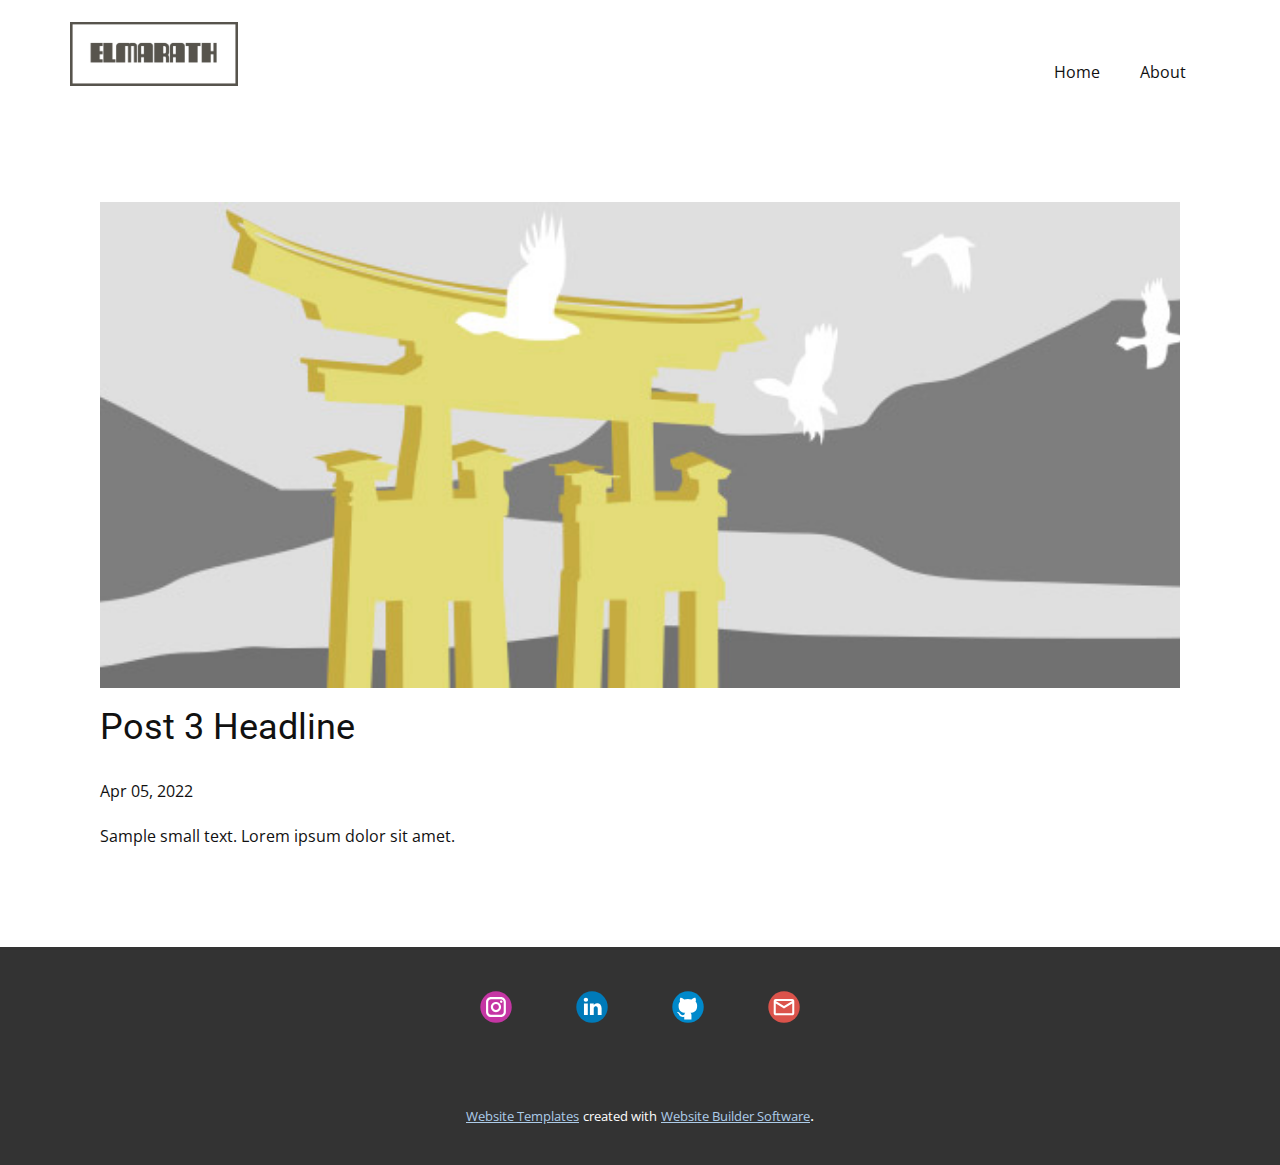
<file: blog/post-2.html>
<!doctype html>
<html style="font-size: 16px;"><head>
    <meta name="viewport" content="width=device-width, initial-scale=1.0">
    <meta charset="utf-8">
    <meta name="keywords" content="Post 1 Headline">
    <meta name="description" content="">
    <meta name="page_type" content="np-template-header-footer-from-plugin">
    <title>Post 3 Headline</title>
    <link rel="stylesheet" href="../nicepage.css" media="screen">
<link rel="stylesheet" href="../Post-Template.css" media="screen">
    <script class="u-script" type="text/javascript" src="../jquery.js" defer=""></script>
    <script class="u-script" type="text/javascript" src="../nicepage.js" defer=""></script>
    <meta name="generator" content="Nicepage 4.8.2, nicepage.com">
    <link id="u-theme-google-font" rel="stylesheet" href="https://fonts.googleapis.com/css?family=Roboto:100,100i,300,300i,400,400i,500,500i,700,700i,900,900i|Open+Sans:300,300i,400,400i,500,500i,600,600i,700,700i,800,800i">
    
    
    <script type="application/ld+json">{
		"@context": "http://schema.org",
		"@type": "Organization",
		"name": "",
		"logo": "images/ScreenShot2022-04-07at16.47.49.png",
		"sameAs": [
				"https://www.instagram.com/elmarath.3/",
				"https://www.linkedin.com/in/denizhan-toprak-006073193/",
				"https://github.com",
				"mailto:toprakdenizhan19@gmail.com"
		]
}</script>
    <meta name="theme-color" content="#478ac9">
  </head>
  <body class="u-body u-xl-mode"><header class="u-clearfix u-header u-header" id="sec-8bf4"><div class="u-clearfix u-sheet u-sheet-1">
        <a href="https://nicepage.com" class="u-image u-logo u-image-1" data-image-width="1776" data-image-height="678">
          <img src="../images/ScreenShot2022-04-07at16.47.49.png" class="u-logo-image u-logo-image-1">
        </a>
        <nav class="u-menu u-menu-dropdown u-offcanvas u-menu-1">
          <div class="menu-collapse" style="font-size: 1rem; letter-spacing: 0px;">
            <a class="u-button-style u-custom-left-right-menu-spacing u-custom-padding-bottom u-custom-top-bottom-menu-spacing u-nav-link u-text-active-palette-1-base u-text-hover-palette-2-base" href="#">
              <svg class="u-svg-link" viewBox="0 0 24 24"><use xmlns:xlink="http://www.w3.org/1999/xlink" xlink:href="#menu-hamburger"></use></svg>
              <svg class="u-svg-content" version="1.1" id="menu-hamburger" viewBox="0 0 16 16" x="0px" y="0px" xmlns:xlink="http://www.w3.org/1999/xlink" xmlns="http://www.w3.org/2000/svg"><g><rect y="1" width="16" height="2"></rect><rect y="7" width="16" height="2"></rect><rect y="13" width="16" height="2"></rect>
</g></svg>
            </a>
          </div>
          <div class="u-custom-menu u-nav-container">
            <ul class="u-nav u-unstyled u-nav-1"><li class="u-nav-item"><a class="u-button-style u-nav-link u-text-active-palette-1-base u-text-hover-palette-2-base" href="../Home.html" style="padding: 10px 20px;">Home</a>
</li><li class="u-nav-item"><a class="u-button-style u-nav-link u-text-active-palette-1-base u-text-hover-palette-2-base" href="../About.html" style="padding: 10px 20px;">About</a>
</li></ul>
          </div>
          <div class="u-custom-menu u-nav-container-collapse">
            <div class="u-black u-container-style u-inner-container-layout u-opacity u-opacity-95 u-sidenav">
              <div class="u-inner-container-layout u-sidenav-overflow">
                <div class="u-menu-close"></div>
                <ul class="u-align-center u-nav u-popupmenu-items u-unstyled u-nav-2"><li class="u-nav-item"><a class="u-button-style u-nav-link" href="../Home.html">Home</a>
</li><li class="u-nav-item"><a class="u-button-style u-nav-link" href="../About.html">About</a>
</li></ul>
              </div>
            </div>
            <div class="u-black u-menu-overlay u-opacity u-opacity-70"></div>
          </div>
        </nav>
      </div></header>
    <section class="u-align-center u-clearfix u-section-1" id="sec-c9f0">
      <div class="u-clearfix u-sheet u-valign-middle-md u-valign-middle-sm u-valign-middle-xs u-sheet-1"><!--post_details--><!--post_details_options_json--><!--{"source":""}--><!--/post_details_options_json--><!--blog_post-->
        <div class="u-container-style u-expanded-width u-post-details u-post-details-1">
          <div class="u-container-layout u-valign-middle u-container-layout-1"><!--blog_post_image-->
            <img alt="" class="u-blog-control u-expanded-width u-image u-image-default u-image-1" src="[data-uri]"><!--/blog_post_image--><!--blog_post_header-->
            <h2 class="u-blog-control u-text u-text-1">Post 3 Headline</h2><!--/blog_post_header--><!--blog_post_metadata-->
            <div class="u-blog-control u-metadata u-metadata-1"><!--blog_post_metadata_date-->
              <span class="u-meta-date u-meta-icon">Apr 05, 2022</span><!--/blog_post_metadata_date--><!--blog_post_metadata_category-->
              <!--/blog_post_metadata_category--><!--blog_post_metadata_comments-->
              <!--/blog_post_metadata_comments-->
            </div><!--/blog_post_metadata--><!--blog_post_content-->
            <div class="u-align-justify u-blog-control u-post-content u-text u-text-2 fr-view">
  Sample small text. Lorem ipsum dolor sit amet.
  </div><!--/blog_post_content-->
          </div>
        </div><!--/blog_post--><!--/post_details-->
      </div>
    </section>
    
    
    <footer class="u-clearfix u-footer u-grey-80" id="sec-f240"><div class="u-clearfix u-sheet u-valign-middle u-sheet-1">
        <div class="u-align-left u-social-icons u-spacing-64 u-social-icons-1">
          <a class="u-social-url" title="instagram" target="_blank" href="https://www.instagram.com/elmarath.3/"><span class="u-icon u-social-icon u-social-instagram u-icon-1"><svg class="u-svg-link" preserveAspectRatio="xMidYMin slice" viewBox="0 0 112 112" style=""><use xmlns:xlink="http://www.w3.org/1999/xlink" xlink:href="#svg-afac"></use></svg><svg class="u-svg-content" viewBox="0 0 112 112" x="0" y="0" id="svg-afac"><circle fill="currentColor" cx="56.1" cy="56.1" r="55"></circle><path fill="#FFFFFF" d="M55.9,38.2c-9.9,0-17.9,8-17.9,17.9C38,66,46,74,55.9,74c9.9,0,17.9-8,17.9-17.9C73.8,46.2,65.8,38.2,55.9,38.2
            z M55.9,66.4c-5.7,0-10.3-4.6-10.3-10.3c-0.1-5.7,4.6-10.3,10.3-10.3c5.7,0,10.3,4.6,10.3,10.3C66.2,61.8,61.6,66.4,55.9,66.4z"></path><path fill="#FFFFFF" d="M74.3,33.5c-2.3,0-4.2,1.9-4.2,4.2s1.9,4.2,4.2,4.2s4.2-1.9,4.2-4.2S76.6,33.5,74.3,33.5z"></path><path fill="#FFFFFF" d="M73.1,21.3H38.6c-9.7,0-17.5,7.9-17.5,17.5v34.5c0,9.7,7.9,17.6,17.5,17.6h34.5c9.7,0,17.5-7.9,17.5-17.5V38.8
            C90.6,29.1,82.7,21.3,73.1,21.3z M83,73.3c0,5.5-4.5,9.9-9.9,9.9H38.6c-5.5,0-9.9-4.5-9.9-9.9V38.8c0-5.5,4.5-9.9,9.9-9.9h34.5
            c5.5,0,9.9,4.5,9.9,9.9V73.3z"></path></svg></span>
          </a>
          <a class="u-social-url" title="linkedin" target="_blank" href="https://www.linkedin.com/in/denizhan-toprak-006073193/"><span class="u-icon u-social-icon u-social-linkedin u-icon-2"><svg class="u-svg-link" preserveAspectRatio="xMidYMin slice" viewBox="0 0 112 112" style=""><use xmlns:xlink="http://www.w3.org/1999/xlink" xlink:href="#svg-8edc"></use></svg><svg class="u-svg-content" viewBox="0 0 112 112" x="0" y="0" id="svg-8edc"><circle fill="currentColor" cx="56.1" cy="56.1" r="55"></circle><path fill="#FFFFFF" d="M41.3,83.7H27.9V43.4h13.4V83.7z M34.6,37.9L34.6,37.9c-4.6,0-7.5-3.1-7.5-7c0-4,3-7,7.6-7s7.4,3,7.5,7
            C42.2,34.8,39.2,37.9,34.6,37.9z M89.6,83.7H76.2V62.2c0-5.4-1.9-9.1-6.8-9.1c-3.7,0-5.9,2.5-6.9,4.9c-0.4,0.9-0.4,2.1-0.4,3.3v22.5
            H48.7c0,0,0.2-36.5,0-40.3h13.4v5.7c1.8-2.7,5-6.7,12.1-6.7c8.8,0,15.4,5.8,15.4,18.1V83.7z"></path></svg></span>
          </a>
          <a class="u-social-url" target="_blank" data-type="Github" title="Github" href="https://github.com"><span class="u-icon u-social-github u-social-icon u-icon-3"><svg class="u-svg-link" preserveAspectRatio="xMidYMin slice" viewBox="0 0 112 112" style=""><use xmlns:xlink="http://www.w3.org/1999/xlink" xlink:href="#svg-2ded"></use></svg><svg class="u-svg-content" viewBox="0 0 112 112" x="0" y="0" id="svg-2ded"><circle fill="currentColor" cx="56.1" cy="56.1" r="55"></circle><path fill="#FFFFFF" d="M88,51.3c0-5.5-1.9-10.2-5.3-13.7c0.6-1.3,2.3-6.5-0.5-13.5c0,0-4.2-1.4-14,5.3c-4.1-1.1-8.4-1.7-12.7-1.8
	c-4.3,0-8.7,0.6-12.7,1.8c-9.7-6.6-14-5.3-14-5.3c-2.8,7-1,12.2-0.5,13.5C25,41.2,23,45.7,23,51.3c0,19.6,11.9,23.9,23.3,25.2
	c-1.5,1.3-2.8,3.5-3.2,6.8c-3,1.3-10.2,3.6-14.9-4.3c0,0-2.7-4.9-7.8-5.3c0,0-5-0.1-0.4,3.1c0,0,3.3,1.6,5.6,7.5c0,0,3,9.1,17.2,6
	c0,4.3,0.1,8.3,0.1,9.5h25.2c0-1.7,0.1-7.2,0.1-14c0-4.7-1.7-7.9-3.4-9.4C76,75.2,88,70.9,88,51.3z"></path></svg></span>
          </a>
          <a class="u-social-url" target="_blank" data-type="Email" title="Email" href="../mailto:toprakdenizhan19@gmail.com"><span class="u-icon u-social-email u-social-icon u-icon-4"><svg class="u-svg-link" preserveAspectRatio="xMidYMin slice" viewBox="0 0 112 112" style=""><use xmlns:xlink="http://www.w3.org/1999/xlink" xlink:href="#svg-b851"></use></svg><svg class="u-svg-content" viewBox="0 0 112 112" x="0" y="0" id="svg-b851"><circle fill="currentColor" cx="56.1" cy="56.1" r="55"></circle><path id="path3864" fill="#FFFFFF" d="M27.2,28h57.6c4,0,7.2,3.2,7.2,7.2l0,0v42.7c0,3.9-3.2,7.2-7.2,7.2l0,0H27.2
	c-4,0-7.2-3.2-7.2-7.2V35.2C20,31.1,23.2,28,27.2,28 M56,52.9l28.8-17.8H27.2L56,52.9 M27.2,77.7h57.6V43.5L56,61.3L27.2,43.5V77.7z
	"></path></svg></span>
          </a>
        </div>
      </div></footer>
    <section class="u-backlink u-clearfix u-grey-80">
      <a class="u-link" href="https://nicepage.com/website-templates" target="_blank">
        <span>Website Templates</span>
      </a>
      <p class="u-text">
        <span>created with</span>
      </p>
      <a class="u-link" href="" target="_blank">
        <span>Website Builder Software</span>
      </a>. 
    </section>
  
</body></html>
</file>
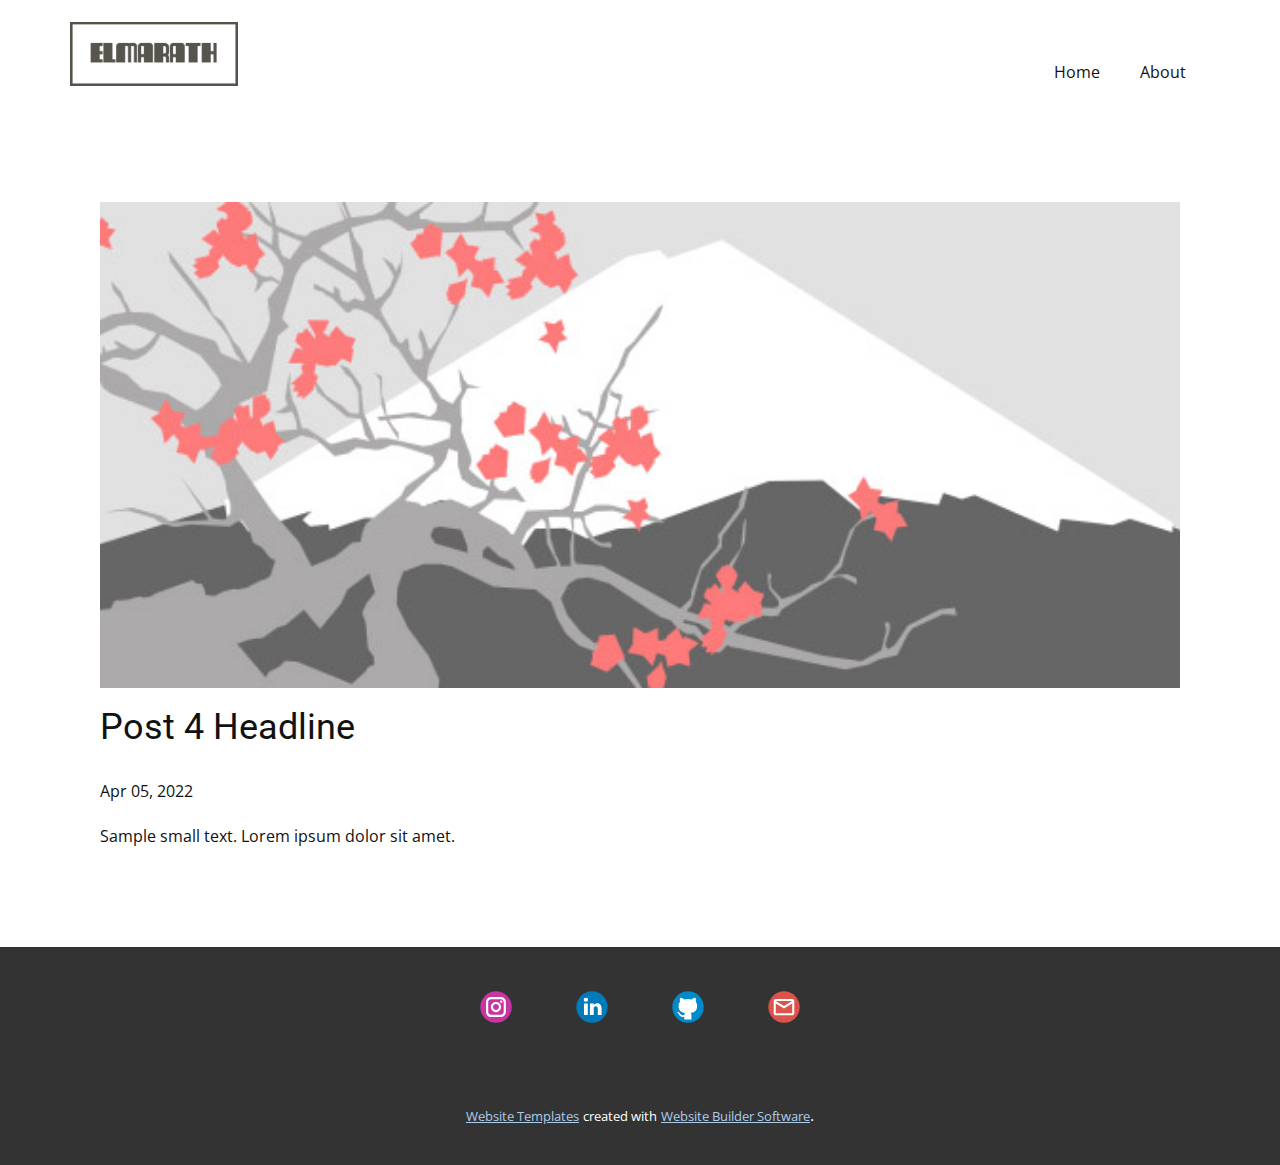
<file: blog/post-3.html>
<!doctype html>
<html style="font-size: 16px;"><head>
    <meta name="viewport" content="width=device-width, initial-scale=1.0">
    <meta charset="utf-8">
    <meta name="keywords" content="Post 1 Headline">
    <meta name="description" content="">
    <meta name="page_type" content="np-template-header-footer-from-plugin">
    <title>Post 4 Headline</title>
    <link rel="stylesheet" href="../nicepage.css" media="screen">
<link rel="stylesheet" href="../Post-Template.css" media="screen">
    <script class="u-script" type="text/javascript" src="../jquery.js" defer=""></script>
    <script class="u-script" type="text/javascript" src="../nicepage.js" defer=""></script>
    <meta name="generator" content="Nicepage 4.8.2, nicepage.com">
    <link id="u-theme-google-font" rel="stylesheet" href="https://fonts.googleapis.com/css?family=Roboto:100,100i,300,300i,400,400i,500,500i,700,700i,900,900i|Open+Sans:300,300i,400,400i,500,500i,600,600i,700,700i,800,800i">
    
    
    <script type="application/ld+json">{
		"@context": "http://schema.org",
		"@type": "Organization",
		"name": "",
		"logo": "images/ScreenShot2022-04-07at16.47.49.png",
		"sameAs": [
				"https://www.instagram.com/elmarath.3/",
				"https://www.linkedin.com/in/denizhan-toprak-006073193/",
				"https://github.com",
				"mailto:toprakdenizhan19@gmail.com"
		]
}</script>
    <meta name="theme-color" content="#478ac9">
  </head>
  <body class="u-body u-xl-mode"><header class="u-clearfix u-header u-header" id="sec-8bf4"><div class="u-clearfix u-sheet u-sheet-1">
        <a href="https://nicepage.com" class="u-image u-logo u-image-1" data-image-width="1776" data-image-height="678">
          <img src="../images/ScreenShot2022-04-07at16.47.49.png" class="u-logo-image u-logo-image-1">
        </a>
        <nav class="u-menu u-menu-dropdown u-offcanvas u-menu-1">
          <div class="menu-collapse" style="font-size: 1rem; letter-spacing: 0px;">
            <a class="u-button-style u-custom-left-right-menu-spacing u-custom-padding-bottom u-custom-top-bottom-menu-spacing u-nav-link u-text-active-palette-1-base u-text-hover-palette-2-base" href="#">
              <svg class="u-svg-link" viewBox="0 0 24 24"><use xmlns:xlink="http://www.w3.org/1999/xlink" xlink:href="#menu-hamburger"></use></svg>
              <svg class="u-svg-content" version="1.1" id="menu-hamburger" viewBox="0 0 16 16" x="0px" y="0px" xmlns:xlink="http://www.w3.org/1999/xlink" xmlns="http://www.w3.org/2000/svg"><g><rect y="1" width="16" height="2"></rect><rect y="7" width="16" height="2"></rect><rect y="13" width="16" height="2"></rect>
</g></svg>
            </a>
          </div>
          <div class="u-custom-menu u-nav-container">
            <ul class="u-nav u-unstyled u-nav-1"><li class="u-nav-item"><a class="u-button-style u-nav-link u-text-active-palette-1-base u-text-hover-palette-2-base" href="../Home.html" style="padding: 10px 20px;">Home</a>
</li><li class="u-nav-item"><a class="u-button-style u-nav-link u-text-active-palette-1-base u-text-hover-palette-2-base" href="../About.html" style="padding: 10px 20px;">About</a>
</li></ul>
          </div>
          <div class="u-custom-menu u-nav-container-collapse">
            <div class="u-black u-container-style u-inner-container-layout u-opacity u-opacity-95 u-sidenav">
              <div class="u-inner-container-layout u-sidenav-overflow">
                <div class="u-menu-close"></div>
                <ul class="u-align-center u-nav u-popupmenu-items u-unstyled u-nav-2"><li class="u-nav-item"><a class="u-button-style u-nav-link" href="../Home.html">Home</a>
</li><li class="u-nav-item"><a class="u-button-style u-nav-link" href="../About.html">About</a>
</li></ul>
              </div>
            </div>
            <div class="u-black u-menu-overlay u-opacity u-opacity-70"></div>
          </div>
        </nav>
      </div></header>
    <section class="u-align-center u-clearfix u-section-1" id="sec-c9f0">
      <div class="u-clearfix u-sheet u-valign-middle-md u-valign-middle-sm u-valign-middle-xs u-sheet-1"><!--post_details--><!--post_details_options_json--><!--{"source":""}--><!--/post_details_options_json--><!--blog_post-->
        <div class="u-container-style u-expanded-width u-post-details u-post-details-1">
          <div class="u-container-layout u-valign-middle u-container-layout-1"><!--blog_post_image-->
            <img alt="" class="u-blog-control u-expanded-width u-image u-image-default u-image-1" src="[data-uri]"><!--/blog_post_image--><!--blog_post_header-->
            <h2 class="u-blog-control u-text u-text-1">Post 4 Headline</h2><!--/blog_post_header--><!--blog_post_metadata-->
            <div class="u-blog-control u-metadata u-metadata-1"><!--blog_post_metadata_date-->
              <span class="u-meta-date u-meta-icon">Apr 05, 2022</span><!--/blog_post_metadata_date--><!--blog_post_metadata_category-->
              <!--/blog_post_metadata_category--><!--blog_post_metadata_comments-->
              <!--/blog_post_metadata_comments-->
            </div><!--/blog_post_metadata--><!--blog_post_content-->
            <div class="u-align-justify u-blog-control u-post-content u-text u-text-2 fr-view">
  Sample small text. Lorem ipsum dolor sit amet.
  </div><!--/blog_post_content-->
          </div>
        </div><!--/blog_post--><!--/post_details-->
      </div>
    </section>
    
    
    <footer class="u-clearfix u-footer u-grey-80" id="sec-f240"><div class="u-clearfix u-sheet u-valign-middle u-sheet-1">
        <div class="u-align-left u-social-icons u-spacing-64 u-social-icons-1">
          <a class="u-social-url" title="instagram" target="_blank" href="https://www.instagram.com/elmarath.3/"><span class="u-icon u-social-icon u-social-instagram u-icon-1"><svg class="u-svg-link" preserveAspectRatio="xMidYMin slice" viewBox="0 0 112 112" style=""><use xmlns:xlink="http://www.w3.org/1999/xlink" xlink:href="#svg-afac"></use></svg><svg class="u-svg-content" viewBox="0 0 112 112" x="0" y="0" id="svg-afac"><circle fill="currentColor" cx="56.1" cy="56.1" r="55"></circle><path fill="#FFFFFF" d="M55.9,38.2c-9.9,0-17.9,8-17.9,17.9C38,66,46,74,55.9,74c9.9,0,17.9-8,17.9-17.9C73.8,46.2,65.8,38.2,55.9,38.2
            z M55.9,66.4c-5.7,0-10.3-4.6-10.3-10.3c-0.1-5.7,4.6-10.3,10.3-10.3c5.7,0,10.3,4.6,10.3,10.3C66.2,61.8,61.6,66.4,55.9,66.4z"></path><path fill="#FFFFFF" d="M74.3,33.5c-2.3,0-4.2,1.9-4.2,4.2s1.9,4.2,4.2,4.2s4.2-1.9,4.2-4.2S76.6,33.5,74.3,33.5z"></path><path fill="#FFFFFF" d="M73.1,21.3H38.6c-9.7,0-17.5,7.9-17.5,17.5v34.5c0,9.7,7.9,17.6,17.5,17.6h34.5c9.7,0,17.5-7.9,17.5-17.5V38.8
            C90.6,29.1,82.7,21.3,73.1,21.3z M83,73.3c0,5.5-4.5,9.9-9.9,9.9H38.6c-5.5,0-9.9-4.5-9.9-9.9V38.8c0-5.5,4.5-9.9,9.9-9.9h34.5
            c5.5,0,9.9,4.5,9.9,9.9V73.3z"></path></svg></span>
          </a>
          <a class="u-social-url" title="linkedin" target="_blank" href="https://www.linkedin.com/in/denizhan-toprak-006073193/"><span class="u-icon u-social-icon u-social-linkedin u-icon-2"><svg class="u-svg-link" preserveAspectRatio="xMidYMin slice" viewBox="0 0 112 112" style=""><use xmlns:xlink="http://www.w3.org/1999/xlink" xlink:href="#svg-8edc"></use></svg><svg class="u-svg-content" viewBox="0 0 112 112" x="0" y="0" id="svg-8edc"><circle fill="currentColor" cx="56.1" cy="56.1" r="55"></circle><path fill="#FFFFFF" d="M41.3,83.7H27.9V43.4h13.4V83.7z M34.6,37.9L34.6,37.9c-4.6,0-7.5-3.1-7.5-7c0-4,3-7,7.6-7s7.4,3,7.5,7
            C42.2,34.8,39.2,37.9,34.6,37.9z M89.6,83.7H76.2V62.2c0-5.4-1.9-9.1-6.8-9.1c-3.7,0-5.9,2.5-6.9,4.9c-0.4,0.9-0.4,2.1-0.4,3.3v22.5
            H48.7c0,0,0.2-36.5,0-40.3h13.4v5.7c1.8-2.7,5-6.7,12.1-6.7c8.8,0,15.4,5.8,15.4,18.1V83.7z"></path></svg></span>
          </a>
          <a class="u-social-url" target="_blank" data-type="Github" title="Github" href="https://github.com"><span class="u-icon u-social-github u-social-icon u-icon-3"><svg class="u-svg-link" preserveAspectRatio="xMidYMin slice" viewBox="0 0 112 112" style=""><use xmlns:xlink="http://www.w3.org/1999/xlink" xlink:href="#svg-2ded"></use></svg><svg class="u-svg-content" viewBox="0 0 112 112" x="0" y="0" id="svg-2ded"><circle fill="currentColor" cx="56.1" cy="56.1" r="55"></circle><path fill="#FFFFFF" d="M88,51.3c0-5.5-1.9-10.2-5.3-13.7c0.6-1.3,2.3-6.5-0.5-13.5c0,0-4.2-1.4-14,5.3c-4.1-1.1-8.4-1.7-12.7-1.8
	c-4.3,0-8.7,0.6-12.7,1.8c-9.7-6.6-14-5.3-14-5.3c-2.8,7-1,12.2-0.5,13.5C25,41.2,23,45.7,23,51.3c0,19.6,11.9,23.9,23.3,25.2
	c-1.5,1.3-2.8,3.5-3.2,6.8c-3,1.3-10.2,3.6-14.9-4.3c0,0-2.7-4.9-7.8-5.3c0,0-5-0.1-0.4,3.1c0,0,3.3,1.6,5.6,7.5c0,0,3,9.1,17.2,6
	c0,4.3,0.1,8.3,0.1,9.5h25.2c0-1.7,0.1-7.2,0.1-14c0-4.7-1.7-7.9-3.4-9.4C76,75.2,88,70.9,88,51.3z"></path></svg></span>
          </a>
          <a class="u-social-url" target="_blank" data-type="Email" title="Email" href="../mailto:toprakdenizhan19@gmail.com"><span class="u-icon u-social-email u-social-icon u-icon-4"><svg class="u-svg-link" preserveAspectRatio="xMidYMin slice" viewBox="0 0 112 112" style=""><use xmlns:xlink="http://www.w3.org/1999/xlink" xlink:href="#svg-b851"></use></svg><svg class="u-svg-content" viewBox="0 0 112 112" x="0" y="0" id="svg-b851"><circle fill="currentColor" cx="56.1" cy="56.1" r="55"></circle><path id="path3864" fill="#FFFFFF" d="M27.2,28h57.6c4,0,7.2,3.2,7.2,7.2l0,0v42.7c0,3.9-3.2,7.2-7.2,7.2l0,0H27.2
	c-4,0-7.2-3.2-7.2-7.2V35.2C20,31.1,23.2,28,27.2,28 M56,52.9l28.8-17.8H27.2L56,52.9 M27.2,77.7h57.6V43.5L56,61.3L27.2,43.5V77.7z
	"></path></svg></span>
          </a>
        </div>
      </div></footer>
    <section class="u-backlink u-clearfix u-grey-80">
      <a class="u-link" href="https://nicepage.com/website-templates" target="_blank">
        <span>Website Templates</span>
      </a>
      <p class="u-text">
        <span>created with</span>
      </p>
      <a class="u-link" href="" target="_blank">
        <span>Website Builder Software</span>
      </a>. 
    </section>
  
</body></html>
</file>
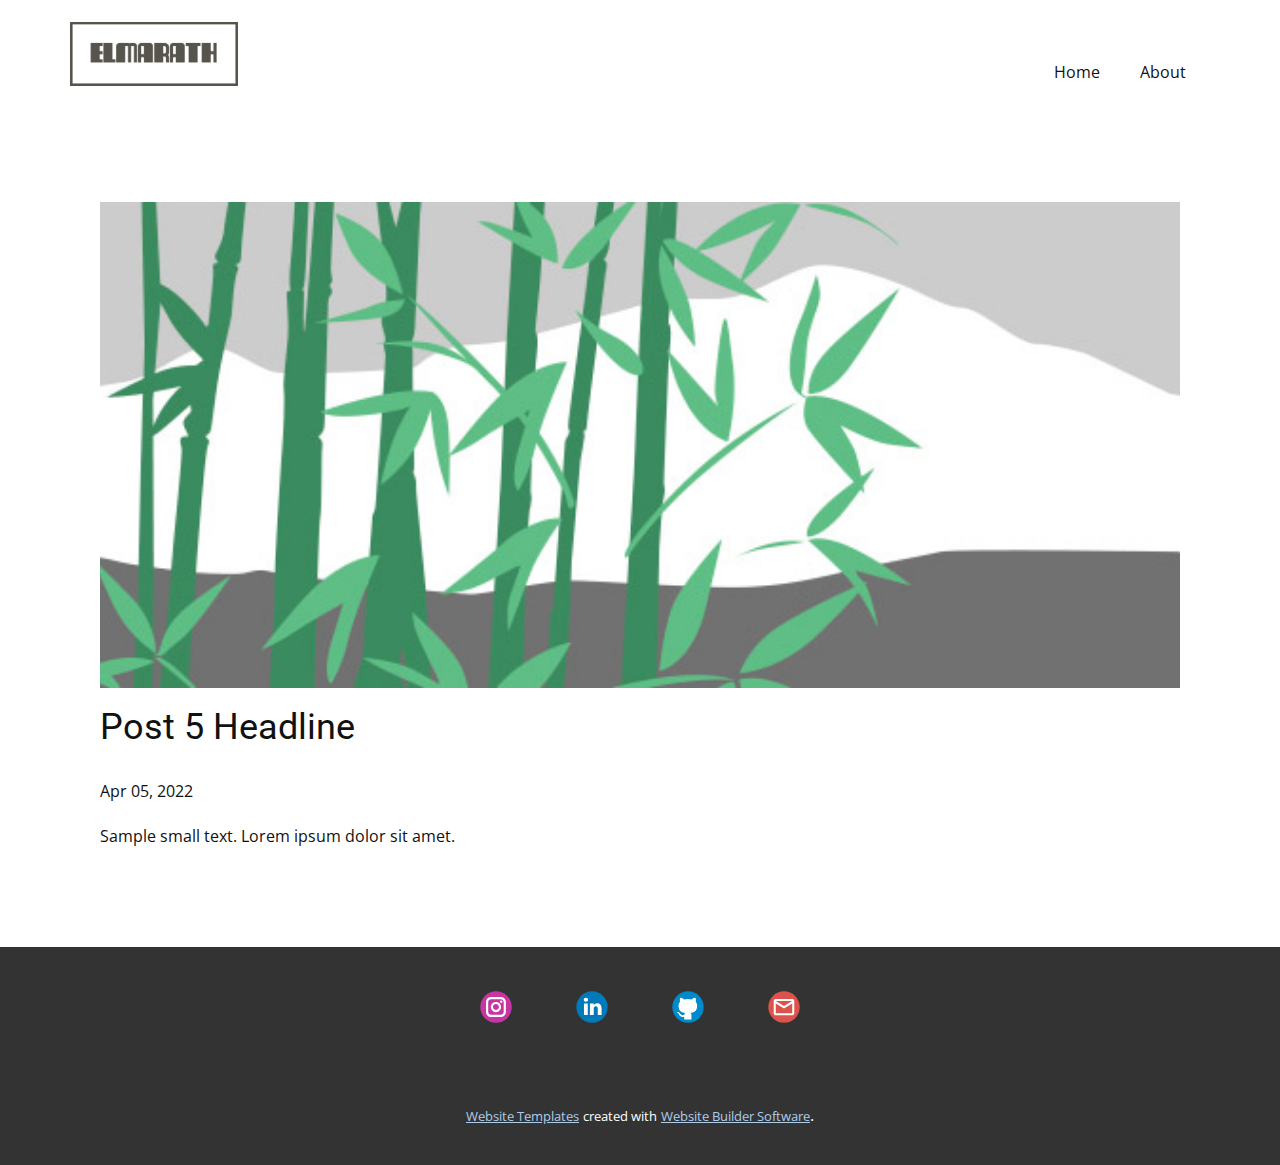
<file: blog/post-4.html>
<!doctype html>
<html style="font-size: 16px;"><head>
    <meta name="viewport" content="width=device-width, initial-scale=1.0">
    <meta charset="utf-8">
    <meta name="keywords" content="Post 1 Headline">
    <meta name="description" content="">
    <meta name="page_type" content="np-template-header-footer-from-plugin">
    <title>Post 5 Headline</title>
    <link rel="stylesheet" href="../nicepage.css" media="screen">
<link rel="stylesheet" href="../Post-Template.css" media="screen">
    <script class="u-script" type="text/javascript" src="../jquery.js" defer=""></script>
    <script class="u-script" type="text/javascript" src="../nicepage.js" defer=""></script>
    <meta name="generator" content="Nicepage 4.8.2, nicepage.com">
    <link id="u-theme-google-font" rel="stylesheet" href="https://fonts.googleapis.com/css?family=Roboto:100,100i,300,300i,400,400i,500,500i,700,700i,900,900i|Open+Sans:300,300i,400,400i,500,500i,600,600i,700,700i,800,800i">
    
    
    <script type="application/ld+json">{
		"@context": "http://schema.org",
		"@type": "Organization",
		"name": "",
		"logo": "images/ScreenShot2022-04-07at16.47.49.png",
		"sameAs": [
				"https://www.instagram.com/elmarath.3/",
				"https://www.linkedin.com/in/denizhan-toprak-006073193/",
				"https://github.com",
				"mailto:toprakdenizhan19@gmail.com"
		]
}</script>
    <meta name="theme-color" content="#478ac9">
  </head>
  <body class="u-body u-xl-mode"><header class="u-clearfix u-header u-header" id="sec-8bf4"><div class="u-clearfix u-sheet u-sheet-1">
        <a href="https://nicepage.com" class="u-image u-logo u-image-1" data-image-width="1776" data-image-height="678">
          <img src="../images/ScreenShot2022-04-07at16.47.49.png" class="u-logo-image u-logo-image-1">
        </a>
        <nav class="u-menu u-menu-dropdown u-offcanvas u-menu-1">
          <div class="menu-collapse" style="font-size: 1rem; letter-spacing: 0px;">
            <a class="u-button-style u-custom-left-right-menu-spacing u-custom-padding-bottom u-custom-top-bottom-menu-spacing u-nav-link u-text-active-palette-1-base u-text-hover-palette-2-base" href="#">
              <svg class="u-svg-link" viewBox="0 0 24 24"><use xmlns:xlink="http://www.w3.org/1999/xlink" xlink:href="#menu-hamburger"></use></svg>
              <svg class="u-svg-content" version="1.1" id="menu-hamburger" viewBox="0 0 16 16" x="0px" y="0px" xmlns:xlink="http://www.w3.org/1999/xlink" xmlns="http://www.w3.org/2000/svg"><g><rect y="1" width="16" height="2"></rect><rect y="7" width="16" height="2"></rect><rect y="13" width="16" height="2"></rect>
</g></svg>
            </a>
          </div>
          <div class="u-custom-menu u-nav-container">
            <ul class="u-nav u-unstyled u-nav-1"><li class="u-nav-item"><a class="u-button-style u-nav-link u-text-active-palette-1-base u-text-hover-palette-2-base" href="../Home.html" style="padding: 10px 20px;">Home</a>
</li><li class="u-nav-item"><a class="u-button-style u-nav-link u-text-active-palette-1-base u-text-hover-palette-2-base" href="../About.html" style="padding: 10px 20px;">About</a>
</li></ul>
          </div>
          <div class="u-custom-menu u-nav-container-collapse">
            <div class="u-black u-container-style u-inner-container-layout u-opacity u-opacity-95 u-sidenav">
              <div class="u-inner-container-layout u-sidenav-overflow">
                <div class="u-menu-close"></div>
                <ul class="u-align-center u-nav u-popupmenu-items u-unstyled u-nav-2"><li class="u-nav-item"><a class="u-button-style u-nav-link" href="../Home.html">Home</a>
</li><li class="u-nav-item"><a class="u-button-style u-nav-link" href="../About.html">About</a>
</li></ul>
              </div>
            </div>
            <div class="u-black u-menu-overlay u-opacity u-opacity-70"></div>
          </div>
        </nav>
      </div></header>
    <section class="u-align-center u-clearfix u-section-1" id="sec-c9f0">
      <div class="u-clearfix u-sheet u-valign-middle-md u-valign-middle-sm u-valign-middle-xs u-sheet-1"><!--post_details--><!--post_details_options_json--><!--{"source":""}--><!--/post_details_options_json--><!--blog_post-->
        <div class="u-container-style u-expanded-width u-post-details u-post-details-1">
          <div class="u-container-layout u-valign-middle u-container-layout-1"><!--blog_post_image-->
            <img alt="" class="u-blog-control u-expanded-width u-image u-image-default u-image-1" src="[data-uri]"><!--/blog_post_image--><!--blog_post_header-->
            <h2 class="u-blog-control u-text u-text-1">Post 5 Headline</h2><!--/blog_post_header--><!--blog_post_metadata-->
            <div class="u-blog-control u-metadata u-metadata-1"><!--blog_post_metadata_date-->
              <span class="u-meta-date u-meta-icon">Apr 05, 2022</span><!--/blog_post_metadata_date--><!--blog_post_metadata_category-->
              <!--/blog_post_metadata_category--><!--blog_post_metadata_comments-->
              <!--/blog_post_metadata_comments-->
            </div><!--/blog_post_metadata--><!--blog_post_content-->
            <div class="u-align-justify u-blog-control u-post-content u-text u-text-2 fr-view">
  Sample small text. Lorem ipsum dolor sit amet.
  </div><!--/blog_post_content-->
          </div>
        </div><!--/blog_post--><!--/post_details-->
      </div>
    </section>
    
    
    <footer class="u-clearfix u-footer u-grey-80" id="sec-f240"><div class="u-clearfix u-sheet u-valign-middle u-sheet-1">
        <div class="u-align-left u-social-icons u-spacing-64 u-social-icons-1">
          <a class="u-social-url" title="instagram" target="_blank" href="https://www.instagram.com/elmarath.3/"><span class="u-icon u-social-icon u-social-instagram u-icon-1"><svg class="u-svg-link" preserveAspectRatio="xMidYMin slice" viewBox="0 0 112 112" style=""><use xmlns:xlink="http://www.w3.org/1999/xlink" xlink:href="#svg-afac"></use></svg><svg class="u-svg-content" viewBox="0 0 112 112" x="0" y="0" id="svg-afac"><circle fill="currentColor" cx="56.1" cy="56.1" r="55"></circle><path fill="#FFFFFF" d="M55.9,38.2c-9.9,0-17.9,8-17.9,17.9C38,66,46,74,55.9,74c9.9,0,17.9-8,17.9-17.9C73.8,46.2,65.8,38.2,55.9,38.2
            z M55.9,66.4c-5.7,0-10.3-4.6-10.3-10.3c-0.1-5.7,4.6-10.3,10.3-10.3c5.7,0,10.3,4.6,10.3,10.3C66.2,61.8,61.6,66.4,55.9,66.4z"></path><path fill="#FFFFFF" d="M74.3,33.5c-2.3,0-4.2,1.9-4.2,4.2s1.9,4.2,4.2,4.2s4.2-1.9,4.2-4.2S76.6,33.5,74.3,33.5z"></path><path fill="#FFFFFF" d="M73.1,21.3H38.6c-9.7,0-17.5,7.9-17.5,17.5v34.5c0,9.7,7.9,17.6,17.5,17.6h34.5c9.7,0,17.5-7.9,17.5-17.5V38.8
            C90.6,29.1,82.7,21.3,73.1,21.3z M83,73.3c0,5.5-4.5,9.9-9.9,9.9H38.6c-5.5,0-9.9-4.5-9.9-9.9V38.8c0-5.5,4.5-9.9,9.9-9.9h34.5
            c5.5,0,9.9,4.5,9.9,9.9V73.3z"></path></svg></span>
          </a>
          <a class="u-social-url" title="linkedin" target="_blank" href="https://www.linkedin.com/in/denizhan-toprak-006073193/"><span class="u-icon u-social-icon u-social-linkedin u-icon-2"><svg class="u-svg-link" preserveAspectRatio="xMidYMin slice" viewBox="0 0 112 112" style=""><use xmlns:xlink="http://www.w3.org/1999/xlink" xlink:href="#svg-8edc"></use></svg><svg class="u-svg-content" viewBox="0 0 112 112" x="0" y="0" id="svg-8edc"><circle fill="currentColor" cx="56.1" cy="56.1" r="55"></circle><path fill="#FFFFFF" d="M41.3,83.7H27.9V43.4h13.4V83.7z M34.6,37.9L34.6,37.9c-4.6,0-7.5-3.1-7.5-7c0-4,3-7,7.6-7s7.4,3,7.5,7
            C42.2,34.8,39.2,37.9,34.6,37.9z M89.6,83.7H76.2V62.2c0-5.4-1.9-9.1-6.8-9.1c-3.7,0-5.9,2.5-6.9,4.9c-0.4,0.9-0.4,2.1-0.4,3.3v22.5
            H48.7c0,0,0.2-36.5,0-40.3h13.4v5.7c1.8-2.7,5-6.7,12.1-6.7c8.8,0,15.4,5.8,15.4,18.1V83.7z"></path></svg></span>
          </a>
          <a class="u-social-url" target="_blank" data-type="Github" title="Github" href="https://github.com"><span class="u-icon u-social-github u-social-icon u-icon-3"><svg class="u-svg-link" preserveAspectRatio="xMidYMin slice" viewBox="0 0 112 112" style=""><use xmlns:xlink="http://www.w3.org/1999/xlink" xlink:href="#svg-2ded"></use></svg><svg class="u-svg-content" viewBox="0 0 112 112" x="0" y="0" id="svg-2ded"><circle fill="currentColor" cx="56.1" cy="56.1" r="55"></circle><path fill="#FFFFFF" d="M88,51.3c0-5.5-1.9-10.2-5.3-13.7c0.6-1.3,2.3-6.5-0.5-13.5c0,0-4.2-1.4-14,5.3c-4.1-1.1-8.4-1.7-12.7-1.8
	c-4.3,0-8.7,0.6-12.7,1.8c-9.7-6.6-14-5.3-14-5.3c-2.8,7-1,12.2-0.5,13.5C25,41.2,23,45.7,23,51.3c0,19.6,11.9,23.9,23.3,25.2
	c-1.5,1.3-2.8,3.5-3.2,6.8c-3,1.3-10.2,3.6-14.9-4.3c0,0-2.7-4.9-7.8-5.3c0,0-5-0.1-0.4,3.1c0,0,3.3,1.6,5.6,7.5c0,0,3,9.1,17.2,6
	c0,4.3,0.1,8.3,0.1,9.5h25.2c0-1.7,0.1-7.2,0.1-14c0-4.7-1.7-7.9-3.4-9.4C76,75.2,88,70.9,88,51.3z"></path></svg></span>
          </a>
          <a class="u-social-url" target="_blank" data-type="Email" title="Email" href="../mailto:toprakdenizhan19@gmail.com"><span class="u-icon u-social-email u-social-icon u-icon-4"><svg class="u-svg-link" preserveAspectRatio="xMidYMin slice" viewBox="0 0 112 112" style=""><use xmlns:xlink="http://www.w3.org/1999/xlink" xlink:href="#svg-b851"></use></svg><svg class="u-svg-content" viewBox="0 0 112 112" x="0" y="0" id="svg-b851"><circle fill="currentColor" cx="56.1" cy="56.1" r="55"></circle><path id="path3864" fill="#FFFFFF" d="M27.2,28h57.6c4,0,7.2,3.2,7.2,7.2l0,0v42.7c0,3.9-3.2,7.2-7.2,7.2l0,0H27.2
	c-4,0-7.2-3.2-7.2-7.2V35.2C20,31.1,23.2,28,27.2,28 M56,52.9l28.8-17.8H27.2L56,52.9 M27.2,77.7h57.6V43.5L56,61.3L27.2,43.5V77.7z
	"></path></svg></span>
          </a>
        </div>
      </div></footer>
    <section class="u-backlink u-clearfix u-grey-80">
      <a class="u-link" href="https://nicepage.com/website-templates" target="_blank">
        <span>Website Templates</span>
      </a>
      <p class="u-text">
        <span>created with</span>
      </p>
      <a class="u-link" href="" target="_blank">
        <span>Website Builder Software</span>
      </a>. 
    </section>
  
</body></html>
</file>
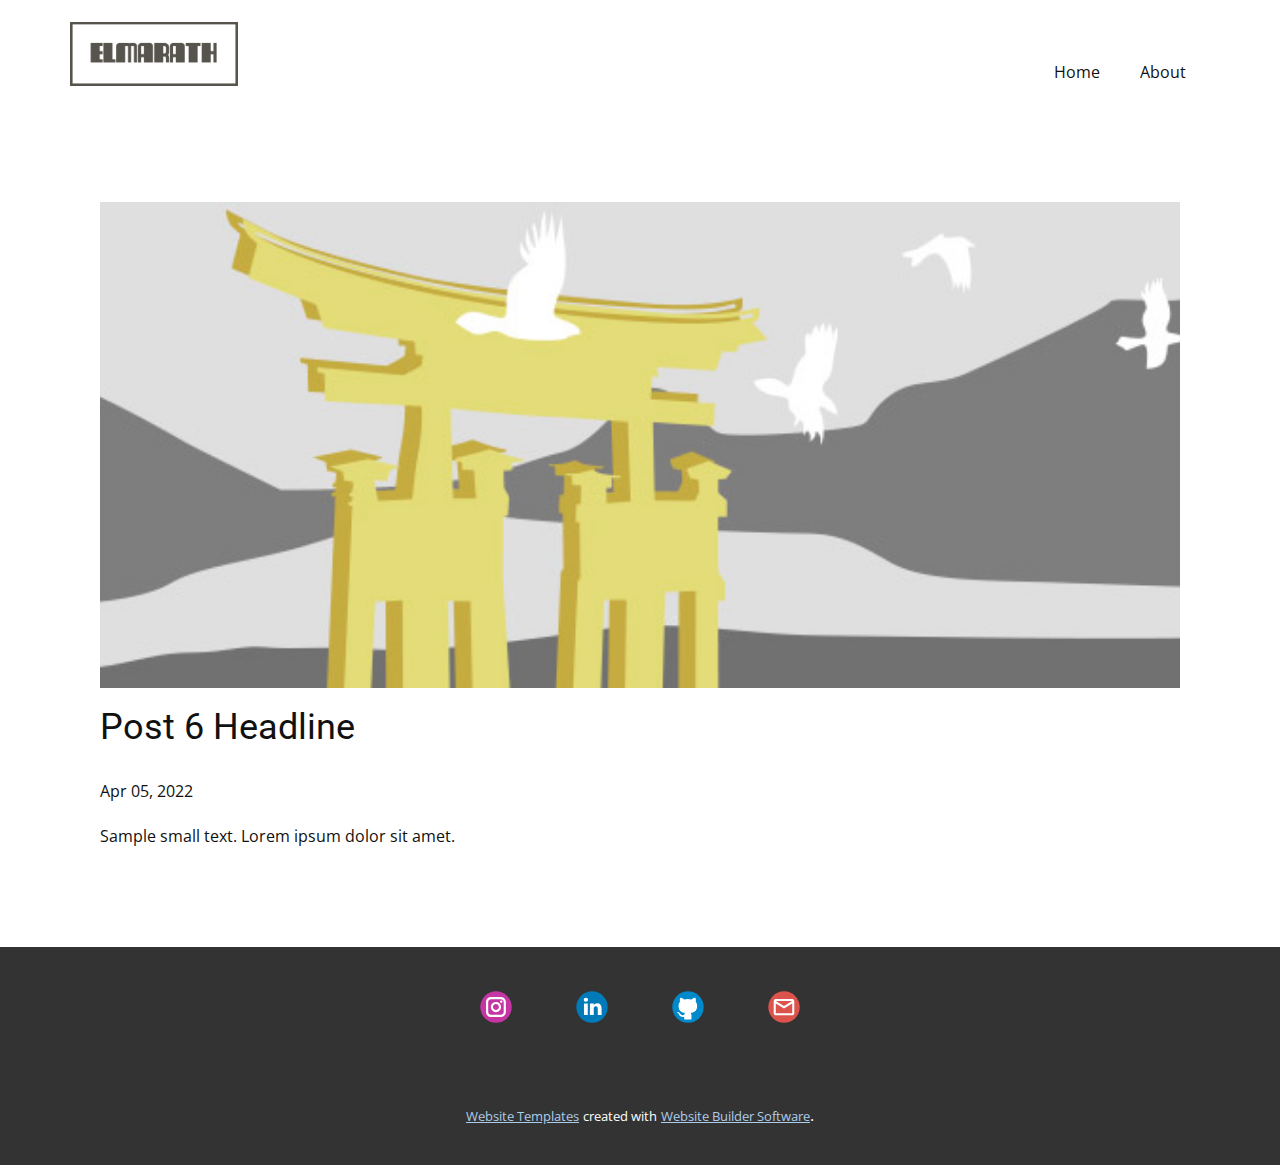
<file: blog/post-5.html>
<!doctype html>
<html style="font-size: 16px;"><head>
    <meta name="viewport" content="width=device-width, initial-scale=1.0">
    <meta charset="utf-8">
    <meta name="keywords" content="Post 1 Headline">
    <meta name="description" content="">
    <meta name="page_type" content="np-template-header-footer-from-plugin">
    <title>Post 6 Headline</title>
    <link rel="stylesheet" href="../nicepage.css" media="screen">
<link rel="stylesheet" href="../Post-Template.css" media="screen">
    <script class="u-script" type="text/javascript" src="../jquery.js" defer=""></script>
    <script class="u-script" type="text/javascript" src="../nicepage.js" defer=""></script>
    <meta name="generator" content="Nicepage 4.8.2, nicepage.com">
    <link id="u-theme-google-font" rel="stylesheet" href="https://fonts.googleapis.com/css?family=Roboto:100,100i,300,300i,400,400i,500,500i,700,700i,900,900i|Open+Sans:300,300i,400,400i,500,500i,600,600i,700,700i,800,800i">
    
    
    <script type="application/ld+json">{
		"@context": "http://schema.org",
		"@type": "Organization",
		"name": "",
		"logo": "images/ScreenShot2022-04-07at16.47.49.png",
		"sameAs": [
				"https://www.instagram.com/elmarath.3/",
				"https://www.linkedin.com/in/denizhan-toprak-006073193/",
				"https://github.com",
				"mailto:toprakdenizhan19@gmail.com"
		]
}</script>
    <meta name="theme-color" content="#478ac9">
  </head>
  <body class="u-body u-xl-mode"><header class="u-clearfix u-header u-header" id="sec-8bf4"><div class="u-clearfix u-sheet u-sheet-1">
        <a href="https://nicepage.com" class="u-image u-logo u-image-1" data-image-width="1776" data-image-height="678">
          <img src="../images/ScreenShot2022-04-07at16.47.49.png" class="u-logo-image u-logo-image-1">
        </a>
        <nav class="u-menu u-menu-dropdown u-offcanvas u-menu-1">
          <div class="menu-collapse" style="font-size: 1rem; letter-spacing: 0px;">
            <a class="u-button-style u-custom-left-right-menu-spacing u-custom-padding-bottom u-custom-top-bottom-menu-spacing u-nav-link u-text-active-palette-1-base u-text-hover-palette-2-base" href="#">
              <svg class="u-svg-link" viewBox="0 0 24 24"><use xmlns:xlink="http://www.w3.org/1999/xlink" xlink:href="#menu-hamburger"></use></svg>
              <svg class="u-svg-content" version="1.1" id="menu-hamburger" viewBox="0 0 16 16" x="0px" y="0px" xmlns:xlink="http://www.w3.org/1999/xlink" xmlns="http://www.w3.org/2000/svg"><g><rect y="1" width="16" height="2"></rect><rect y="7" width="16" height="2"></rect><rect y="13" width="16" height="2"></rect>
</g></svg>
            </a>
          </div>
          <div class="u-custom-menu u-nav-container">
            <ul class="u-nav u-unstyled u-nav-1"><li class="u-nav-item"><a class="u-button-style u-nav-link u-text-active-palette-1-base u-text-hover-palette-2-base" href="../Home.html" style="padding: 10px 20px;">Home</a>
</li><li class="u-nav-item"><a class="u-button-style u-nav-link u-text-active-palette-1-base u-text-hover-palette-2-base" href="../About.html" style="padding: 10px 20px;">About</a>
</li></ul>
          </div>
          <div class="u-custom-menu u-nav-container-collapse">
            <div class="u-black u-container-style u-inner-container-layout u-opacity u-opacity-95 u-sidenav">
              <div class="u-inner-container-layout u-sidenav-overflow">
                <div class="u-menu-close"></div>
                <ul class="u-align-center u-nav u-popupmenu-items u-unstyled u-nav-2"><li class="u-nav-item"><a class="u-button-style u-nav-link" href="../Home.html">Home</a>
</li><li class="u-nav-item"><a class="u-button-style u-nav-link" href="../About.html">About</a>
</li></ul>
              </div>
            </div>
            <div class="u-black u-menu-overlay u-opacity u-opacity-70"></div>
          </div>
        </nav>
      </div></header>
    <section class="u-align-center u-clearfix u-section-1" id="sec-c9f0">
      <div class="u-clearfix u-sheet u-valign-middle-md u-valign-middle-sm u-valign-middle-xs u-sheet-1"><!--post_details--><!--post_details_options_json--><!--{"source":""}--><!--/post_details_options_json--><!--blog_post-->
        <div class="u-container-style u-expanded-width u-post-details u-post-details-1">
          <div class="u-container-layout u-valign-middle u-container-layout-1"><!--blog_post_image-->
            <img alt="" class="u-blog-control u-expanded-width u-image u-image-default u-image-1" src="[data-uri]"><!--/blog_post_image--><!--blog_post_header-->
            <h2 class="u-blog-control u-text u-text-1">Post 6 Headline</h2><!--/blog_post_header--><!--blog_post_metadata-->
            <div class="u-blog-control u-metadata u-metadata-1"><!--blog_post_metadata_date-->
              <span class="u-meta-date u-meta-icon">Apr 05, 2022</span><!--/blog_post_metadata_date--><!--blog_post_metadata_category-->
              <!--/blog_post_metadata_category--><!--blog_post_metadata_comments-->
              <!--/blog_post_metadata_comments-->
            </div><!--/blog_post_metadata--><!--blog_post_content-->
            <div class="u-align-justify u-blog-control u-post-content u-text u-text-2 fr-view">
  Sample small text. Lorem ipsum dolor sit amet.
  </div><!--/blog_post_content-->
          </div>
        </div><!--/blog_post--><!--/post_details-->
      </div>
    </section>
    
    
    <footer class="u-clearfix u-footer u-grey-80" id="sec-f240"><div class="u-clearfix u-sheet u-valign-middle u-sheet-1">
        <div class="u-align-left u-social-icons u-spacing-64 u-social-icons-1">
          <a class="u-social-url" title="instagram" target="_blank" href="https://www.instagram.com/elmarath.3/"><span class="u-icon u-social-icon u-social-instagram u-icon-1"><svg class="u-svg-link" preserveAspectRatio="xMidYMin slice" viewBox="0 0 112 112" style=""><use xmlns:xlink="http://www.w3.org/1999/xlink" xlink:href="#svg-afac"></use></svg><svg class="u-svg-content" viewBox="0 0 112 112" x="0" y="0" id="svg-afac"><circle fill="currentColor" cx="56.1" cy="56.1" r="55"></circle><path fill="#FFFFFF" d="M55.9,38.2c-9.9,0-17.9,8-17.9,17.9C38,66,46,74,55.9,74c9.9,0,17.9-8,17.9-17.9C73.8,46.2,65.8,38.2,55.9,38.2
            z M55.9,66.4c-5.7,0-10.3-4.6-10.3-10.3c-0.1-5.7,4.6-10.3,10.3-10.3c5.7,0,10.3,4.6,10.3,10.3C66.2,61.8,61.6,66.4,55.9,66.4z"></path><path fill="#FFFFFF" d="M74.3,33.5c-2.3,0-4.2,1.9-4.2,4.2s1.9,4.2,4.2,4.2s4.2-1.9,4.2-4.2S76.6,33.5,74.3,33.5z"></path><path fill="#FFFFFF" d="M73.1,21.3H38.6c-9.7,0-17.5,7.9-17.5,17.5v34.5c0,9.7,7.9,17.6,17.5,17.6h34.5c9.7,0,17.5-7.9,17.5-17.5V38.8
            C90.6,29.1,82.7,21.3,73.1,21.3z M83,73.3c0,5.5-4.5,9.9-9.9,9.9H38.6c-5.5,0-9.9-4.5-9.9-9.9V38.8c0-5.5,4.5-9.9,9.9-9.9h34.5
            c5.5,0,9.9,4.5,9.9,9.9V73.3z"></path></svg></span>
          </a>
          <a class="u-social-url" title="linkedin" target="_blank" href="https://www.linkedin.com/in/denizhan-toprak-006073193/"><span class="u-icon u-social-icon u-social-linkedin u-icon-2"><svg class="u-svg-link" preserveAspectRatio="xMidYMin slice" viewBox="0 0 112 112" style=""><use xmlns:xlink="http://www.w3.org/1999/xlink" xlink:href="#svg-8edc"></use></svg><svg class="u-svg-content" viewBox="0 0 112 112" x="0" y="0" id="svg-8edc"><circle fill="currentColor" cx="56.1" cy="56.1" r="55"></circle><path fill="#FFFFFF" d="M41.3,83.7H27.9V43.4h13.4V83.7z M34.6,37.9L34.6,37.9c-4.6,0-7.5-3.1-7.5-7c0-4,3-7,7.6-7s7.4,3,7.5,7
            C42.2,34.8,39.2,37.9,34.6,37.9z M89.6,83.7H76.2V62.2c0-5.4-1.9-9.1-6.8-9.1c-3.7,0-5.9,2.5-6.9,4.9c-0.4,0.9-0.4,2.1-0.4,3.3v22.5
            H48.7c0,0,0.2-36.5,0-40.3h13.4v5.7c1.8-2.7,5-6.7,12.1-6.7c8.8,0,15.4,5.8,15.4,18.1V83.7z"></path></svg></span>
          </a>
          <a class="u-social-url" target="_blank" data-type="Github" title="Github" href="https://github.com"><span class="u-icon u-social-github u-social-icon u-icon-3"><svg class="u-svg-link" preserveAspectRatio="xMidYMin slice" viewBox="0 0 112 112" style=""><use xmlns:xlink="http://www.w3.org/1999/xlink" xlink:href="#svg-2ded"></use></svg><svg class="u-svg-content" viewBox="0 0 112 112" x="0" y="0" id="svg-2ded"><circle fill="currentColor" cx="56.1" cy="56.1" r="55"></circle><path fill="#FFFFFF" d="M88,51.3c0-5.5-1.9-10.2-5.3-13.7c0.6-1.3,2.3-6.5-0.5-13.5c0,0-4.2-1.4-14,5.3c-4.1-1.1-8.4-1.7-12.7-1.8
	c-4.3,0-8.7,0.6-12.7,1.8c-9.7-6.6-14-5.3-14-5.3c-2.8,7-1,12.2-0.5,13.5C25,41.2,23,45.7,23,51.3c0,19.6,11.9,23.9,23.3,25.2
	c-1.5,1.3-2.8,3.5-3.2,6.8c-3,1.3-10.2,3.6-14.9-4.3c0,0-2.7-4.9-7.8-5.3c0,0-5-0.1-0.4,3.1c0,0,3.3,1.6,5.6,7.5c0,0,3,9.1,17.2,6
	c0,4.3,0.1,8.3,0.1,9.5h25.2c0-1.7,0.1-7.2,0.1-14c0-4.7-1.7-7.9-3.4-9.4C76,75.2,88,70.9,88,51.3z"></path></svg></span>
          </a>
          <a class="u-social-url" target="_blank" data-type="Email" title="Email" href="../mailto:toprakdenizhan19@gmail.com"><span class="u-icon u-social-email u-social-icon u-icon-4"><svg class="u-svg-link" preserveAspectRatio="xMidYMin slice" viewBox="0 0 112 112" style=""><use xmlns:xlink="http://www.w3.org/1999/xlink" xlink:href="#svg-b851"></use></svg><svg class="u-svg-content" viewBox="0 0 112 112" x="0" y="0" id="svg-b851"><circle fill="currentColor" cx="56.1" cy="56.1" r="55"></circle><path id="path3864" fill="#FFFFFF" d="M27.2,28h57.6c4,0,7.2,3.2,7.2,7.2l0,0v42.7c0,3.9-3.2,7.2-7.2,7.2l0,0H27.2
	c-4,0-7.2-3.2-7.2-7.2V35.2C20,31.1,23.2,28,27.2,28 M56,52.9l28.8-17.8H27.2L56,52.9 M27.2,77.7h57.6V43.5L56,61.3L27.2,43.5V77.7z
	"></path></svg></span>
          </a>
        </div>
      </div></footer>
    <section class="u-backlink u-clearfix u-grey-80">
      <a class="u-link" href="https://nicepage.com/website-templates" target="_blank">
        <span>Website Templates</span>
      </a>
      <p class="u-text">
        <span>created with</span>
      </p>
      <a class="u-link" href="" target="_blank">
        <span>Website Builder Software</span>
      </a>. 
    </section>
  
</body></html>
</file>
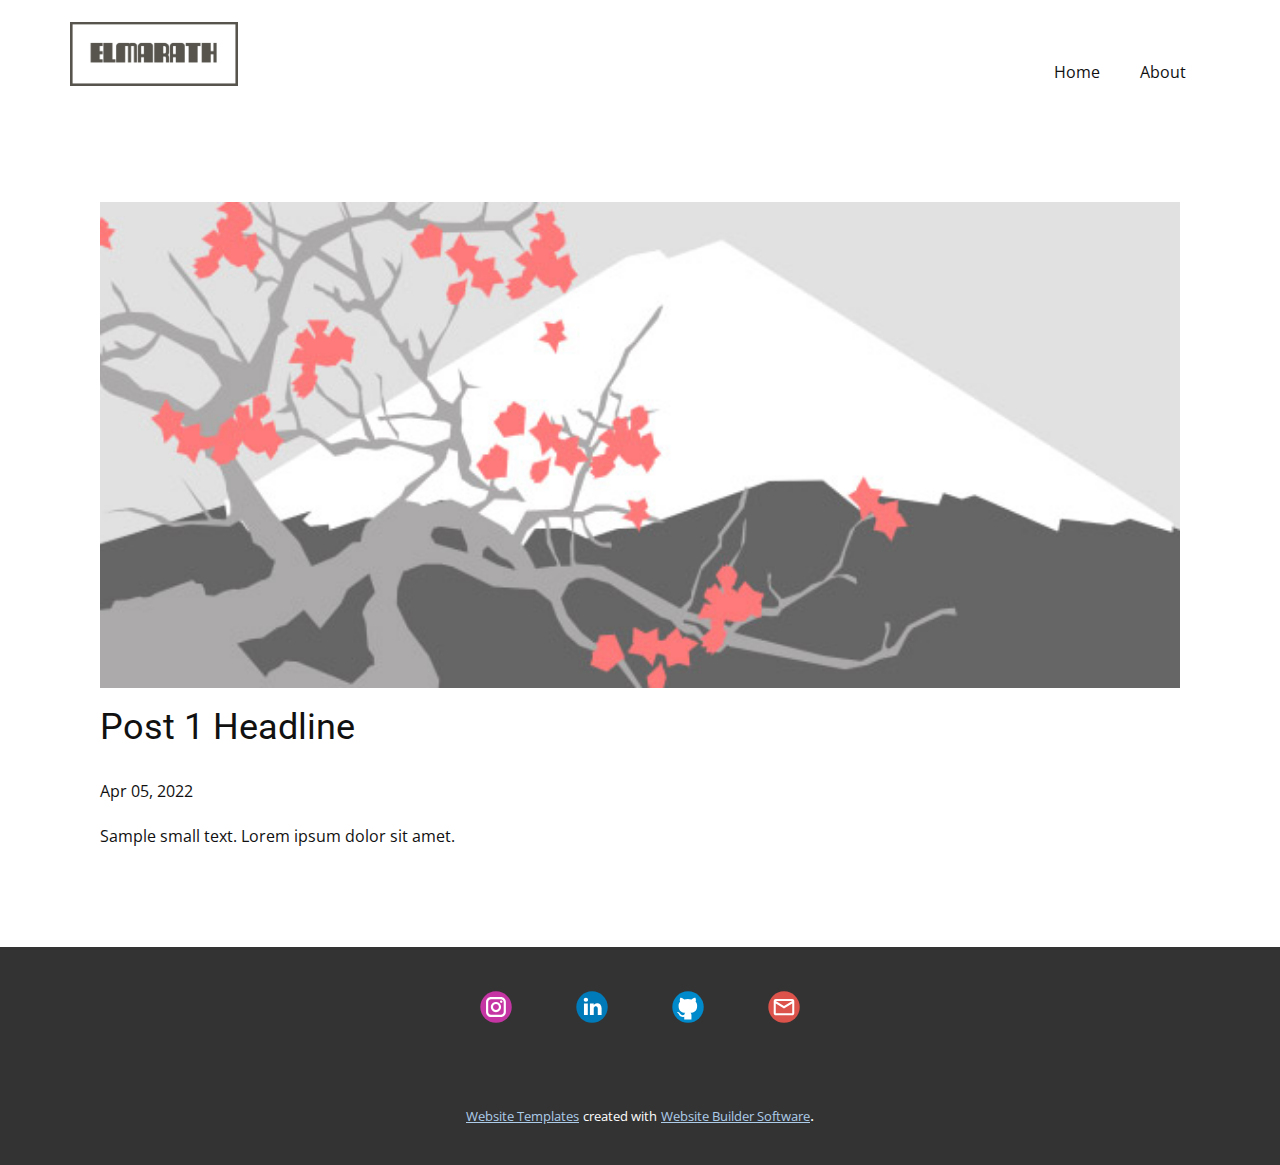
<file: blog/post.html>
<!doctype html>
<html style="font-size: 16px;"><head>
    <meta name="viewport" content="width=device-width, initial-scale=1.0">
    <meta charset="utf-8">
    <meta name="keywords" content="Post 1 Headline">
    <meta name="description" content="">
    <meta name="page_type" content="np-template-header-footer-from-plugin">
    <title>Post 1 Headline</title>
    <link rel="stylesheet" href="../nicepage.css" media="screen">
<link rel="stylesheet" href="../Post-Template.css" media="screen">
    <script class="u-script" type="text/javascript" src="../jquery.js" defer=""></script>
    <script class="u-script" type="text/javascript" src="../nicepage.js" defer=""></script>
    <meta name="generator" content="Nicepage 4.8.2, nicepage.com">
    <link id="u-theme-google-font" rel="stylesheet" href="https://fonts.googleapis.com/css?family=Roboto:100,100i,300,300i,400,400i,500,500i,700,700i,900,900i|Open+Sans:300,300i,400,400i,500,500i,600,600i,700,700i,800,800i">
    
    
    <script type="application/ld+json">{
		"@context": "http://schema.org",
		"@type": "Organization",
		"name": "",
		"logo": "images/ScreenShot2022-04-07at16.47.49.png",
		"sameAs": [
				"https://www.instagram.com/elmarath.3/",
				"https://www.linkedin.com/in/denizhan-toprak-006073193/",
				"https://github.com",
				"mailto:toprakdenizhan19@gmail.com"
		]
}</script>
    <meta name="theme-color" content="#478ac9">
  </head>
  <body class="u-body u-xl-mode"><header class="u-clearfix u-header u-header" id="sec-8bf4"><div class="u-clearfix u-sheet u-sheet-1">
        <a href="https://nicepage.com" class="u-image u-logo u-image-1" data-image-width="1776" data-image-height="678">
          <img src="../images/ScreenShot2022-04-07at16.47.49.png" class="u-logo-image u-logo-image-1">
        </a>
        <nav class="u-menu u-menu-dropdown u-offcanvas u-menu-1">
          <div class="menu-collapse" style="font-size: 1rem; letter-spacing: 0px;">
            <a class="u-button-style u-custom-left-right-menu-spacing u-custom-padding-bottom u-custom-top-bottom-menu-spacing u-nav-link u-text-active-palette-1-base u-text-hover-palette-2-base" href="#">
              <svg class="u-svg-link" viewBox="0 0 24 24"><use xmlns:xlink="http://www.w3.org/1999/xlink" xlink:href="#menu-hamburger"></use></svg>
              <svg class="u-svg-content" version="1.1" id="menu-hamburger" viewBox="0 0 16 16" x="0px" y="0px" xmlns:xlink="http://www.w3.org/1999/xlink" xmlns="http://www.w3.org/2000/svg"><g><rect y="1" width="16" height="2"></rect><rect y="7" width="16" height="2"></rect><rect y="13" width="16" height="2"></rect>
</g></svg>
            </a>
          </div>
          <div class="u-custom-menu u-nav-container">
            <ul class="u-nav u-unstyled u-nav-1"><li class="u-nav-item"><a class="u-button-style u-nav-link u-text-active-palette-1-base u-text-hover-palette-2-base" href="../Home.html" style="padding: 10px 20px;">Home</a>
</li><li class="u-nav-item"><a class="u-button-style u-nav-link u-text-active-palette-1-base u-text-hover-palette-2-base" href="../About.html" style="padding: 10px 20px;">About</a>
</li></ul>
          </div>
          <div class="u-custom-menu u-nav-container-collapse">
            <div class="u-black u-container-style u-inner-container-layout u-opacity u-opacity-95 u-sidenav">
              <div class="u-inner-container-layout u-sidenav-overflow">
                <div class="u-menu-close"></div>
                <ul class="u-align-center u-nav u-popupmenu-items u-unstyled u-nav-2"><li class="u-nav-item"><a class="u-button-style u-nav-link" href="../Home.html">Home</a>
</li><li class="u-nav-item"><a class="u-button-style u-nav-link" href="../About.html">About</a>
</li></ul>
              </div>
            </div>
            <div class="u-black u-menu-overlay u-opacity u-opacity-70"></div>
          </div>
        </nav>
      </div></header>
    <section class="u-align-center u-clearfix u-section-1" id="sec-c9f0">
      <div class="u-clearfix u-sheet u-valign-middle-md u-valign-middle-sm u-valign-middle-xs u-sheet-1"><!--post_details--><!--post_details_options_json--><!--{"source":""}--><!--/post_details_options_json--><!--blog_post-->
        <div class="u-container-style u-expanded-width u-post-details u-post-details-1">
          <div class="u-container-layout u-valign-middle u-container-layout-1"><!--blog_post_image-->
            <img alt="" class="u-blog-control u-expanded-width u-image u-image-default u-image-1" src="[data-uri]"><!--/blog_post_image--><!--blog_post_header-->
            <h2 class="u-blog-control u-text u-text-1">Post 1 Headline</h2><!--/blog_post_header--><!--blog_post_metadata-->
            <div class="u-blog-control u-metadata u-metadata-1"><!--blog_post_metadata_date-->
              <span class="u-meta-date u-meta-icon">Apr 05, 2022</span><!--/blog_post_metadata_date--><!--blog_post_metadata_category-->
              <!--/blog_post_metadata_category--><!--blog_post_metadata_comments-->
              <!--/blog_post_metadata_comments-->
            </div><!--/blog_post_metadata--><!--blog_post_content-->
            <div class="u-align-justify u-blog-control u-post-content u-text u-text-2 fr-view">
  Sample small text. Lorem ipsum dolor sit amet.
  </div><!--/blog_post_content-->
          </div>
        </div><!--/blog_post--><!--/post_details-->
      </div>
    </section>
    
    
    <footer class="u-clearfix u-footer u-grey-80" id="sec-f240"><div class="u-clearfix u-sheet u-valign-middle u-sheet-1">
        <div class="u-align-left u-social-icons u-spacing-64 u-social-icons-1">
          <a class="u-social-url" title="instagram" target="_blank" href="https://www.instagram.com/elmarath.3/"><span class="u-icon u-social-icon u-social-instagram u-icon-1"><svg class="u-svg-link" preserveAspectRatio="xMidYMin slice" viewBox="0 0 112 112" style=""><use xmlns:xlink="http://www.w3.org/1999/xlink" xlink:href="#svg-afac"></use></svg><svg class="u-svg-content" viewBox="0 0 112 112" x="0" y="0" id="svg-afac"><circle fill="currentColor" cx="56.1" cy="56.1" r="55"></circle><path fill="#FFFFFF" d="M55.9,38.2c-9.9,0-17.9,8-17.9,17.9C38,66,46,74,55.9,74c9.9,0,17.9-8,17.9-17.9C73.8,46.2,65.8,38.2,55.9,38.2
            z M55.9,66.4c-5.7,0-10.3-4.6-10.3-10.3c-0.1-5.7,4.6-10.3,10.3-10.3c5.7,0,10.3,4.6,10.3,10.3C66.2,61.8,61.6,66.4,55.9,66.4z"></path><path fill="#FFFFFF" d="M74.3,33.5c-2.3,0-4.2,1.9-4.2,4.2s1.9,4.2,4.2,4.2s4.2-1.9,4.2-4.2S76.6,33.5,74.3,33.5z"></path><path fill="#FFFFFF" d="M73.1,21.3H38.6c-9.7,0-17.5,7.9-17.5,17.5v34.5c0,9.7,7.9,17.6,17.5,17.6h34.5c9.7,0,17.5-7.9,17.5-17.5V38.8
            C90.6,29.1,82.7,21.3,73.1,21.3z M83,73.3c0,5.5-4.5,9.9-9.9,9.9H38.6c-5.5,0-9.9-4.5-9.9-9.9V38.8c0-5.5,4.5-9.9,9.9-9.9h34.5
            c5.5,0,9.9,4.5,9.9,9.9V73.3z"></path></svg></span>
          </a>
          <a class="u-social-url" title="linkedin" target="_blank" href="https://www.linkedin.com/in/denizhan-toprak-006073193/"><span class="u-icon u-social-icon u-social-linkedin u-icon-2"><svg class="u-svg-link" preserveAspectRatio="xMidYMin slice" viewBox="0 0 112 112" style=""><use xmlns:xlink="http://www.w3.org/1999/xlink" xlink:href="#svg-8edc"></use></svg><svg class="u-svg-content" viewBox="0 0 112 112" x="0" y="0" id="svg-8edc"><circle fill="currentColor" cx="56.1" cy="56.1" r="55"></circle><path fill="#FFFFFF" d="M41.3,83.7H27.9V43.4h13.4V83.7z M34.6,37.9L34.6,37.9c-4.6,0-7.5-3.1-7.5-7c0-4,3-7,7.6-7s7.4,3,7.5,7
            C42.2,34.8,39.2,37.9,34.6,37.9z M89.6,83.7H76.2V62.2c0-5.4-1.9-9.1-6.8-9.1c-3.7,0-5.9,2.5-6.9,4.9c-0.4,0.9-0.4,2.1-0.4,3.3v22.5
            H48.7c0,0,0.2-36.5,0-40.3h13.4v5.7c1.8-2.7,5-6.7,12.1-6.7c8.8,0,15.4,5.8,15.4,18.1V83.7z"></path></svg></span>
          </a>
          <a class="u-social-url" target="_blank" data-type="Github" title="Github" href="https://github.com"><span class="u-icon u-social-github u-social-icon u-icon-3"><svg class="u-svg-link" preserveAspectRatio="xMidYMin slice" viewBox="0 0 112 112" style=""><use xmlns:xlink="http://www.w3.org/1999/xlink" xlink:href="#svg-2ded"></use></svg><svg class="u-svg-content" viewBox="0 0 112 112" x="0" y="0" id="svg-2ded"><circle fill="currentColor" cx="56.1" cy="56.1" r="55"></circle><path fill="#FFFFFF" d="M88,51.3c0-5.5-1.9-10.2-5.3-13.7c0.6-1.3,2.3-6.5-0.5-13.5c0,0-4.2-1.4-14,5.3c-4.1-1.1-8.4-1.7-12.7-1.8
	c-4.3,0-8.7,0.6-12.7,1.8c-9.7-6.6-14-5.3-14-5.3c-2.8,7-1,12.2-0.5,13.5C25,41.2,23,45.7,23,51.3c0,19.6,11.9,23.9,23.3,25.2
	c-1.5,1.3-2.8,3.5-3.2,6.8c-3,1.3-10.2,3.6-14.9-4.3c0,0-2.7-4.9-7.8-5.3c0,0-5-0.1-0.4,3.1c0,0,3.3,1.6,5.6,7.5c0,0,3,9.1,17.2,6
	c0,4.3,0.1,8.3,0.1,9.5h25.2c0-1.7,0.1-7.2,0.1-14c0-4.7-1.7-7.9-3.4-9.4C76,75.2,88,70.9,88,51.3z"></path></svg></span>
          </a>
          <a class="u-social-url" target="_blank" data-type="Email" title="Email" href="../mailto:toprakdenizhan19@gmail.com"><span class="u-icon u-social-email u-social-icon u-icon-4"><svg class="u-svg-link" preserveAspectRatio="xMidYMin slice" viewBox="0 0 112 112" style=""><use xmlns:xlink="http://www.w3.org/1999/xlink" xlink:href="#svg-b851"></use></svg><svg class="u-svg-content" viewBox="0 0 112 112" x="0" y="0" id="svg-b851"><circle fill="currentColor" cx="56.1" cy="56.1" r="55"></circle><path id="path3864" fill="#FFFFFF" d="M27.2,28h57.6c4,0,7.2,3.2,7.2,7.2l0,0v42.7c0,3.9-3.2,7.2-7.2,7.2l0,0H27.2
	c-4,0-7.2-3.2-7.2-7.2V35.2C20,31.1,23.2,28,27.2,28 M56,52.9l28.8-17.8H27.2L56,52.9 M27.2,77.7h57.6V43.5L56,61.3L27.2,43.5V77.7z
	"></path></svg></span>
          </a>
        </div>
      </div></footer>
    <section class="u-backlink u-clearfix u-grey-80">
      <a class="u-link" href="https://nicepage.com/website-templates" target="_blank">
        <span>Website Templates</span>
      </a>
      <p class="u-text">
        <span>created with</span>
      </p>
      <a class="u-link" href="" target="_blank">
        <span>Website Builder Software</span>
      </a>. 
    </section>
  
</body></html>
</file>
